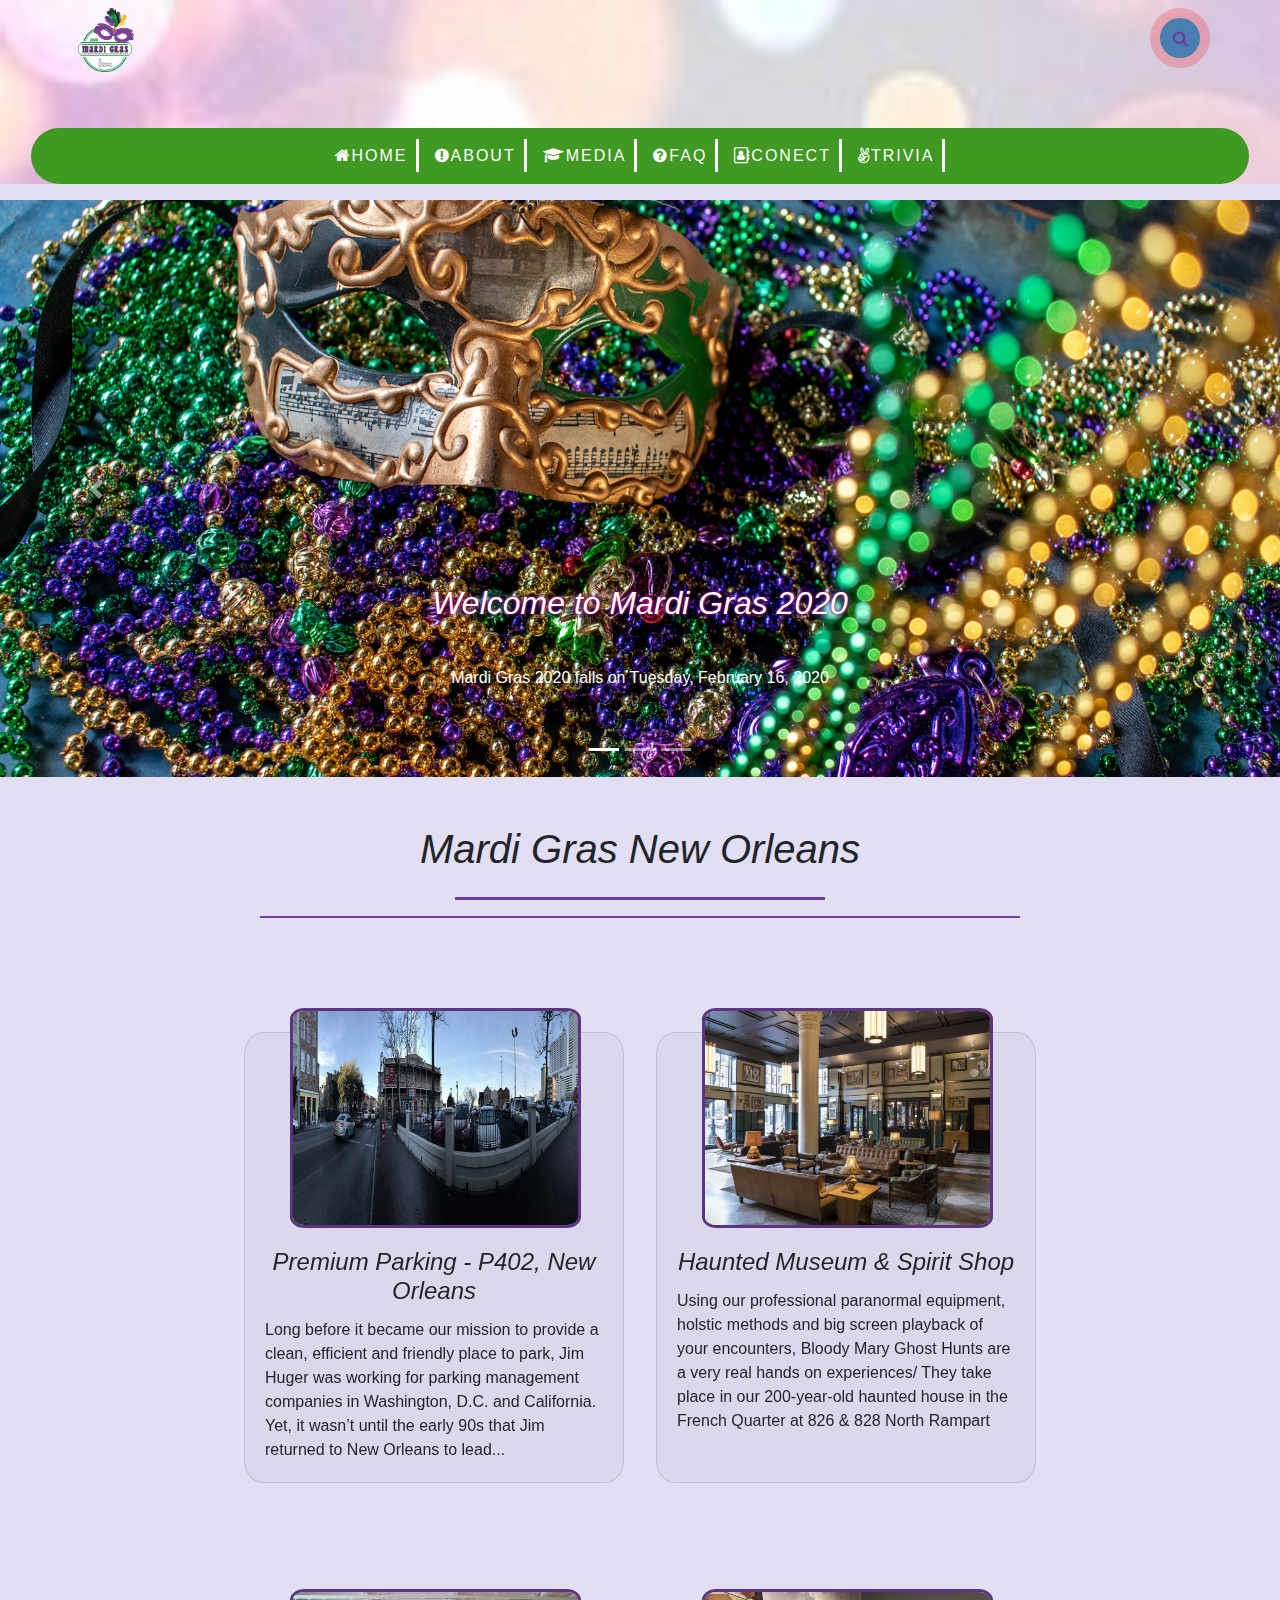
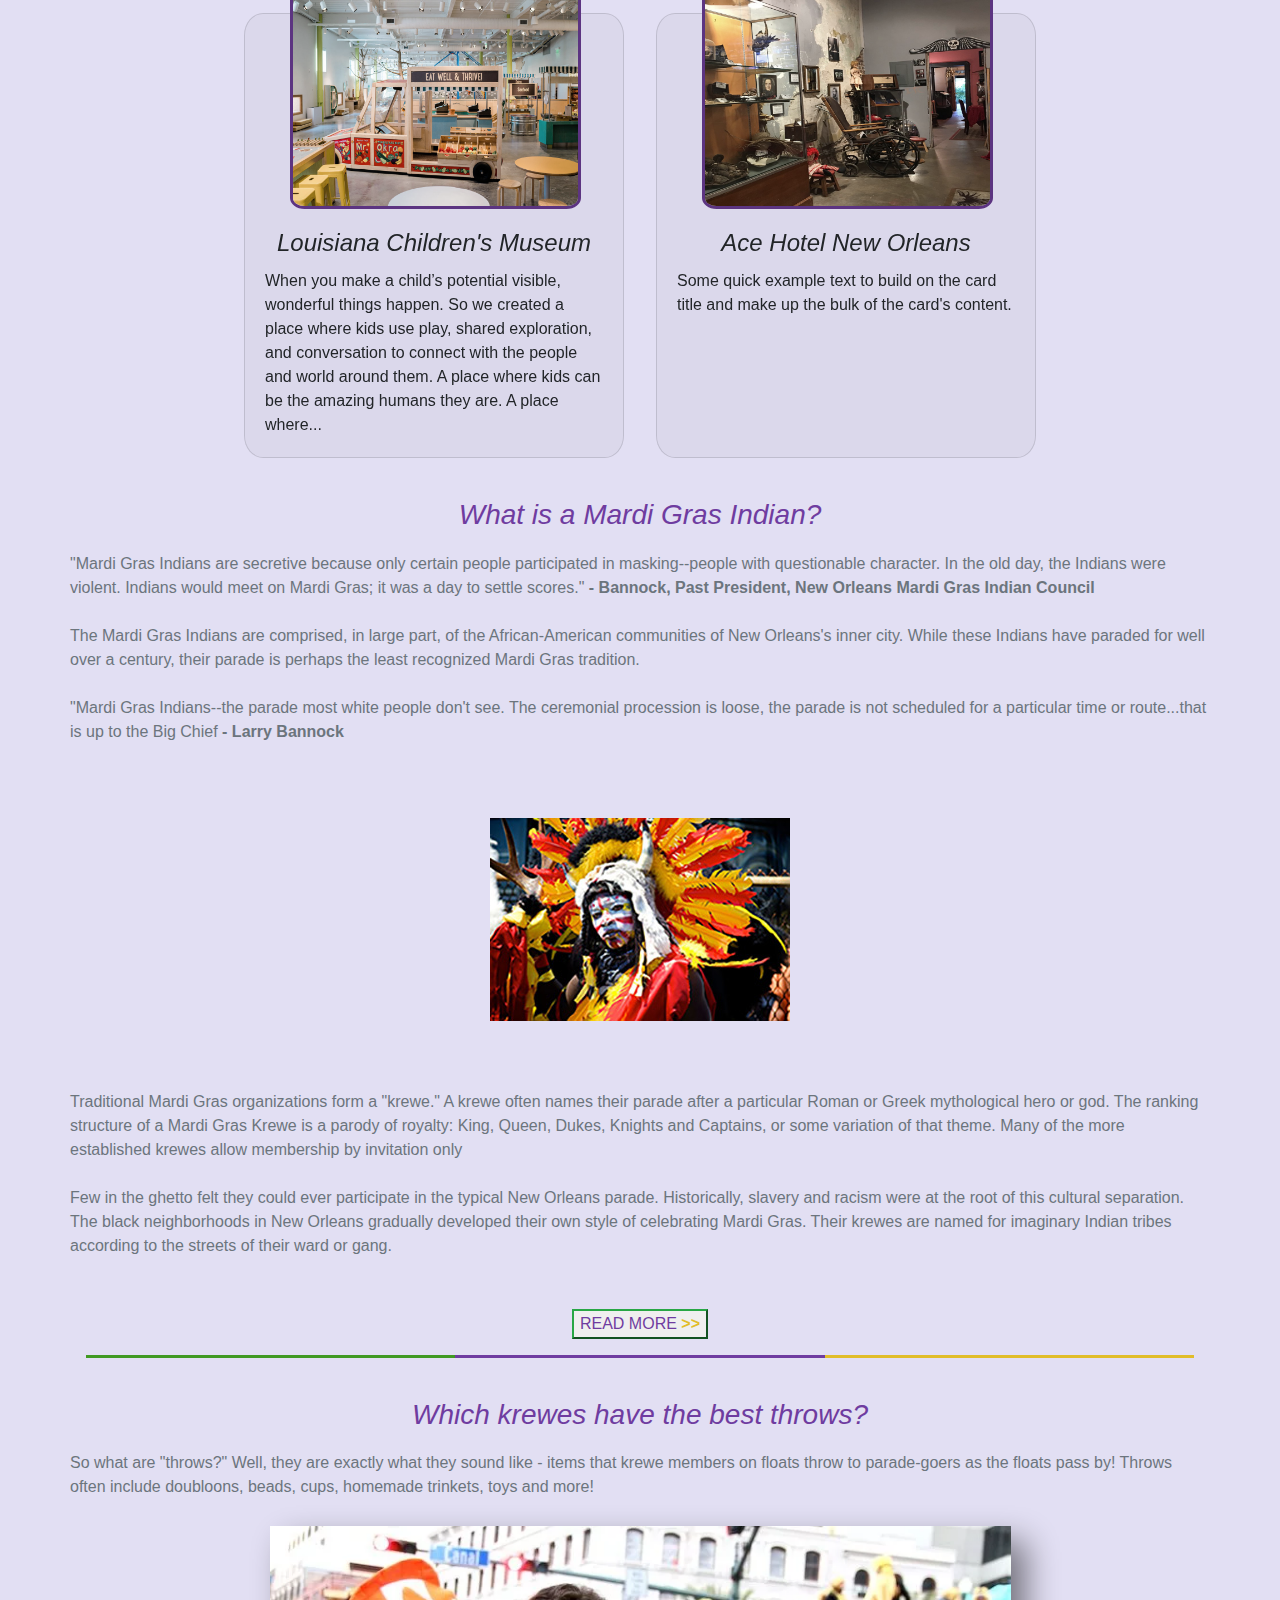
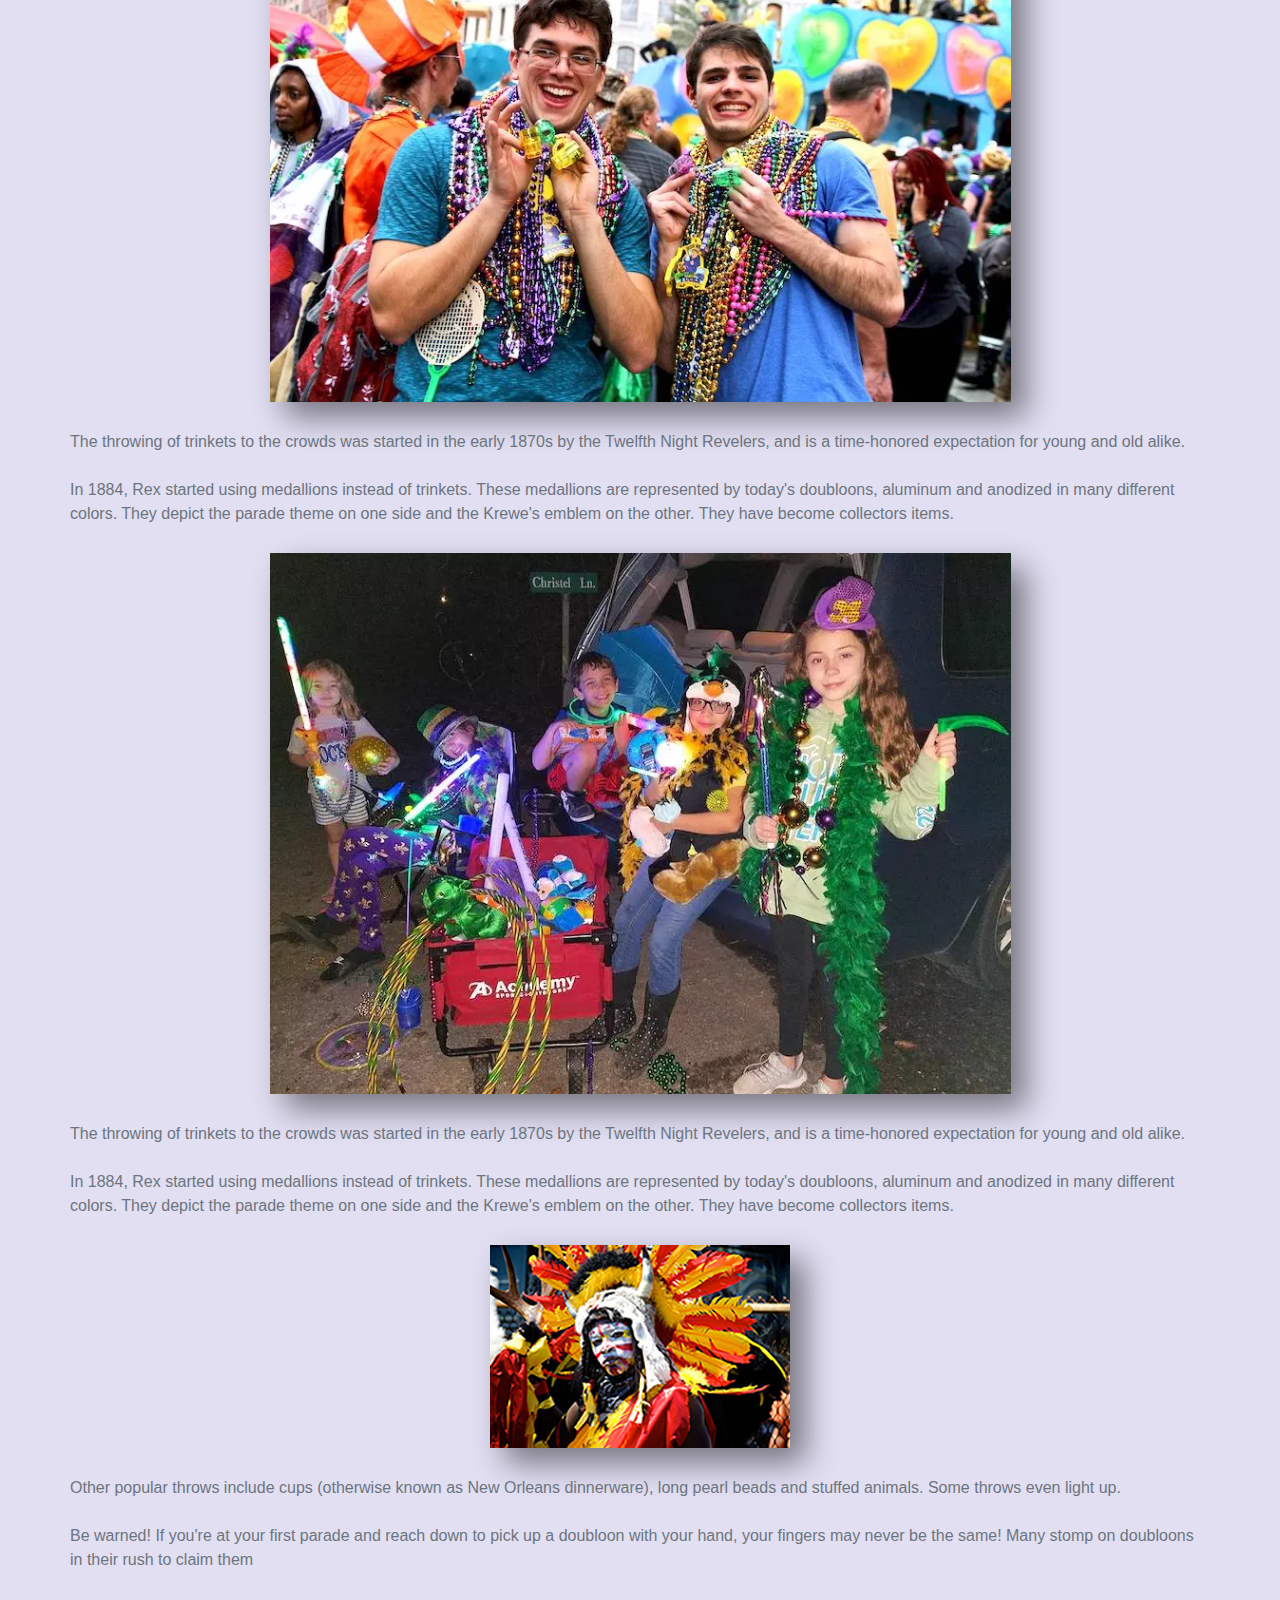
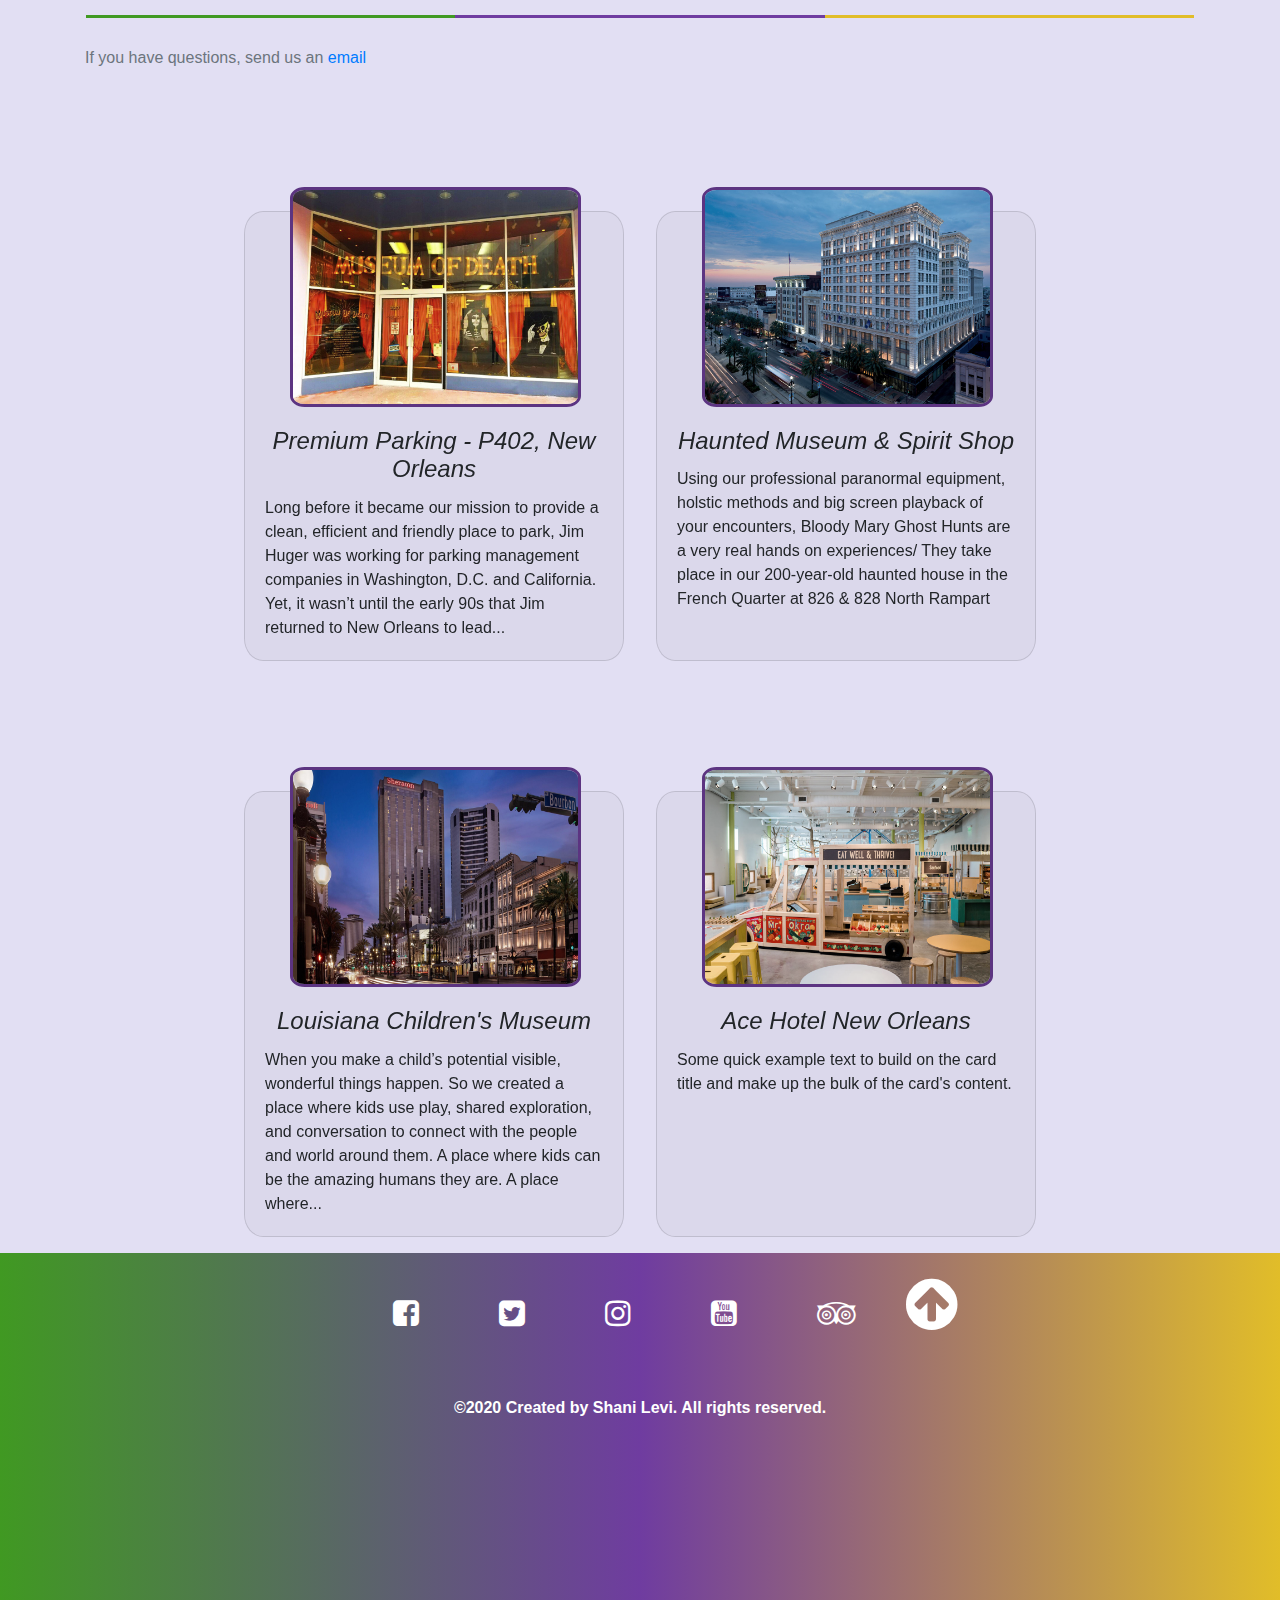
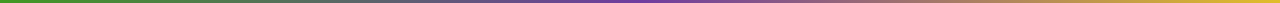
<file: index.html>
<!DOCTYPE html>
<html lang="en">

<head>
  <meta charset="UTF-8">
  <meta name="viewport" content="width=device-width, initial-scale=1.0">
  <link rel="stylesheet" href="https://stackpath.bootstrapcdn.com/bootstrap/4.5.2/css/bootstrap.min.css"
    integrity="sha384-JcKb8q3iqJ61gNV9KGb8thSsNjpSL0n8PARn9HuZOnIxN0hoP+VmmDGMN5t9UJ0Z" crossorigin="anonymous">
  <link rel="stylesheet" href="https://cdnjs.cloudflare.com/ajax/libs/font-awesome/4.7.0/css/font-awesome.min.css">
  <link href="https://unpkg.com/aos@2.3.1/dist/aos.css" rel="stylesheet">
  <link rel="stylesheet" href="style.css">
  <link rel="stylesheet" href="styleScss.css">
  <link rel="icon" href="favicon.ico" type="image/png" sizes="16x16">
  <title>Home</title>
  <script src="jquery-3.5.1.min.js"></script>
  <script type="module" src="js/main/app.js"></script>
</head>

<body>
  <header class="container-fluid">
    <div class="container">
      <div class="row justify-content-between mb-lg-5 mb-md-3">
        <a href="index.html"><img src="/images/logo.jpg" height="80" alt="logo" class="p-2"></a>
        <!-- serach -->
        <form class="search-box my-2">
          <input type="text" class="search-txt" placeholder="Search">
          <a class="search-btn">
            <i class="fa fa-search"></i>
          </a>
        </form>
        <!-- end serach -->

        <!-- mobile nav -->
        <div id="nav_btn" class="menu d-lg-none d-md-none d-sm-block">
          <span></span>
          <span></span>
          <span></span>
        </div>
      </div>
    </div>

    <!-- mobile nav -- -->
    <nav id="id_nav" class="mobile-nav">
      <ul id="id_ul" class="list-group row justify-content-center p-3">
        <li></li>
        <li style="padding: .75rem 1.25rem"><a href="index.html" class="p-2"> <span class="nav_spen_start"></span>
            home<span class="nav_spen_end"></span></a></li>
        <li style="padding: .75rem 1.25rem"><a href="about.html" class="p-2"><span class="nav_spen_start"></span>
            about
            <span class="nav_spen_end"></span></a></li>
        <li style="padding: .75rem 1.25rem"><a href="media.html" class="p-2"><span
              class="nav_spen_start"></span>media<span class="nav_spen_end"></span></a></li>
        <li style="padding: .75rem 1.25rem"><a href="fqa.html" class="p-2"><span class="nav_spen_start"></span>faq<span
              class="nav_spen_end"></span></a></li>
        <li style="padding: .75rem 1.25rem"><a href="contact.html" class="p-2"><span
              class="nav_spen_start"></span>conect<span class="nav_spen_end"></span></a></li>
        <li style="padding: .75rem 1.25rem"><a href="trivia.html" class="p-2"><span
              class="nav_spen_start"></span>trivia<span class="nav_spen_end"></span></a></li>
        <li></li>
        <section class="icon_nav row justify-content-center">
          <li><a href="#"><i class="fa fa-facebook-square" aria-hidden="true"></i></a></li>
          <li><a href="#"><i class="fa fa-twitter-square" aria-hidden="true"></i></a></li>
          <li><a href="#"><i class="fa fa-instagram" aria-hidden="true"></i></a></li>
          <li><a href="#"><i class="fa fa-youtube-square" aria-hidden="true"></i></a></li>
          <li><a href="#"><i class="fa fa-tripadvisor" aria-hidden="true"></i></a></li>
        </section>
      </ul>
    </nav>


    <!-- nav -->
    <nav class="full_nav">
      <ul class="list-inline row justify-content-center p-3 mt-3 mx-3">
        <li></li>
        <li class="list-inline-item"><a href="index.html" class="p-2"><i class="fa fa-home"
              aria-hidden="true"></i>home</a></li>
        <li class="list-inline-item"><a href="about.html" class="p-2"><i class="fa fa-exclamation-circle"
              aria-hidden="true"></i>about</a></li>
        <li class="list-inline-item"><a href="media.html" class="p-2"><i class="fa fa-graduation-cap"
              aria-hidden="true"></i>media</a></li>
        <li class="list-inline-item"><a href="fqa.html" class="p-2"><i class="fa fa-question-circle"
              aria-hidden="true"></i>faq</a></li>
        <li class="list-inline-item"><a href="contact.html" class="p-2"><i class="fa fa-address-book-o"
              aria-hidden="true"></i>conect</a></li>
        <li class="list-inline-item"><a href="trivia.html" class="p-2"><i class=" fa fa-angellist"
              aria-hidden="true"></i>trivia</a></li>
        <li></li>
      </ul>
    </nav>
    <!--end  nav -->
  </header>

  <main>
    <!-- carousela -->
    <div id="carouselExampleCaptions" class="carousel slide" data-ride="carousel">
      <ol class="carousel-indicators">
        <li data-target="#carouselExampleCaptions" data-slide-to="0" class="active"></li>
        <li data-target="#carouselExampleCaptions" data-slide-to="1"></li>
        <li data-target="#carouselExampleCaptions" data-slide-to="2"></li>
      </ol>
      <div class="carousel-inner" id="id_car"></div>
      <!-- "carousel-inner" form js -->
      <a class="carousel-control-prev" href="#carouselExampleCaptions" role="button" data-slide="prev">
        <span class="carousel-control-prev-icon" aria-hidden="true"></span>
        <span class="sr-only">Previous</span>
      </a>
      <a class="carousel-control-next" href="#carouselExampleCaptions" role="button" data-slide="next">
        <span class="carousel-control-next-icon" aria-hidden="true"></span>
        <span class="sr-only">Next</span>
      </a>
    </div>
    <!--end carousela -->

    <div class="container-fluid">
      <div class="container">
        <!-- main title -->
        <h1 class="row justify-content-center pt-5 text-center">Mardi Gras New Orleans</h1>
        <div class="row p-3 justify-content-center">
          <div class="col-4" style="background-color: #6F3CA0; height: 3px;"> </div>
        </div>
        <div class="row justify-content-center">
          <div class="col-8" style="background-color: #6F3CA0; height: 2px;"> </div>
        </div>
        <!--end main title -->


        <!--first info section-->
        <div class="row justify-content-center">
          <div class="card col-md-4 p-0 col-8 mainCard">
            <a href="https://www.premiumparking.com/P402" target="_blank"><img class="card-img-top"
                src="images/card1.jpg" alt="Card image cap"></a>
            <div class="card-body">
              <h4 class="text-center">Premium Parking - P402, New Orleans</h4>
              <p class="card-text">
                Long before it became our mission to provide a clean,
                efficient and friendly place to park, Jim Huger was working for parking management
                companies in Washington, D.C. and California. Yet, it wasn’t until the early 90s that Jim
                returned to New Orleans to lead...
              </p>
            </div>
          </div>

          <div class="card col-md-4 p-0 col-8 mainCard">
            <a href="https://www.bloodymarystours.com/" target="_blank"><img class="card-img-top" src="images/card2.jpg"
                alt="Card image cap"></a>
            <div class="card-body">
              <h4 class="text-center">Haunted Museum & Spirit Shop</h4>
              <p class="card-text">
                Using our professional paranormal equipment, holstic
                methods and big screen playback of your encounters, Bloody Mary Ghost Hunts are a very real
                hands on experiences/ They take place in our 200-year-old haunted house in the French
                Quarter at 826 & 828 North Rampart
              </p>
            </div>
          </div>
          <div class="card col-md-4 p-0 col-8 mainCard">
            <a href="https://www.bloodymarystours.com/" target="_blank"><img class="card-img-top" src="images/card3.jpg"
                alt="Card image cap"></a>
            <div class="card-body">
              <h4 class="text-center">Louisiana Children's Museum</h4>
              <p class="card-text">
                When you make a child’s potential visible, wonderful
                things happen. So we created a place where kids use play, shared exploration, and
                conversation to connect with the people and world around them. A place where kids can be the
                amazing humans they are. A place where...
              </p>
            </div>
          </div>
          <div class="card col-md-4 p-0 col-8 mainCard">
            <a href="http://www.museumofdeath.net/" target="_blank"><img class="card-img-top" src="images/card4.jpg"
                alt="Card image cap"></a>
            <div class="card-body">
              <h4 class="text-center">Ace Hotel New Orleans</h4>
              <p class="card-text">Some quick example text to build on the card title and make up the bulk of the
                card's content.</p>
            </div>
          </div>
        </div>
        <!--end first info section-->

        <!--second info section-->
        <div class="row justify-content-center">
          <h3 class="pt-4 text-center">What is a Mardi Gras Indian?</h3>
          <p class="text-muted">
            "Mardi Gras Indians are secretive because only certain people participated in masking--people with
            questionable character. In the old day, the Indians were violent. Indians would meet on Mardi Gras; it was a
            day to settle scores."<strong> - Bannock, Past President, New Orleans Mardi Gras Indian Council</strong>
            <br><br>
            The Mardi Gras Indians are comprised, in large part, of the African-American communities of New Orleans's
            inner city. While these Indians have paraded for well over a century, their parade is perhaps the least
            recognized Mardi Gras tradition.<br><br>
            "Mardi Gras Indians--the parade most white people don't see. The ceremonial procession is loose, the parade
            is not scheduled for a particular time or route...that is up to the Big Chief
            <strong>- Larry Bannock</strong><br><br>
          </p>
          <img src="images/main2.jpg" style="max-width: 50%; height: auto; padding: 2%; padding-bottom: 5%;"
            alt="infoImage">
          <p class="text-muted">
            Traditional Mardi Gras organizations form a "krewe." A krewe often names their parade after a particular
            Roman or Greek mythological hero or god. The ranking structure of a Mardi Gras Krewe is a parody of royalty:
            King, Queen, Dukes, Knights and Captains, or some variation of that theme. Many of the more established
            krewes allow membership by invitation only <br><br>
            Few in the ghetto felt they could ever participate in the typical New Orleans parade. Historically, slavery
            and racism were at the root of this cultural separation. The black neighborhoods in New Orleans gradually
            developed their own style of celebrating Mardi Gras. Their krewes are named for imaginary Indian tribes
            according to the streets of their ward or gang.<br><br>
          </p>

          <div id="id_more" class="more_info">
            <p class="text-muted">
              "Mardi Gras Indians are secretive because only certain people participated in masking--people with
              questionable character. In the old day, the Indians were violent. Indians would meet on Mardi Gras; it was
              a day to settle scores."<strong> - Bannock, Past President, New Orleans Mardi Gras Indian Council</strong>
              <br><br>
            </p>
            <div class="text-center"><img src="images/main3.webp"
                style="max-width: 50%; height: auto; padding: 2%; padding-bottom: 5%;" alt="infoImage"></div>
            <p class="text-muted">
              The Mardi Gras Indians are comprised, in large part, of the African-American communities of New Orleans's
              inner city. While these Indians have paraded for well over a century, their parade is perhaps the least
              recognized Mardi Gras tradition.<br><br>
              "Mardi Gras Indians--the parade most white people don't see. The ceremonial procession is loose, the
              parade is not scheduled for a particular time or route...that is up to the Big Chief
              <strong>- Larry Bannock</strong><br><br>
            </p>
          </div>

          <button id="but_more" type="button" class="but btn-outline-success">
            <spen style="color:#6F3CA0;">READ MORE</spen>
            <span style="color: #e1bd29;"><strong> >> </strong></span>
          </button>
        </div>
        <div class="row p-3">
          <div class="col" style="background-color: #409922; height: 3px;"></div>
          <div class="col" style="background-color: #6F3CA0"> </div>
          <div class="col" style="background-color: #e1bd29;"> </div>
        </div>
        <!--end second info section-->

        <!--Therd info section-->
        <div class="row justify-content-center">
          <h3 class="pt-4 text-center">Which krewes have the best throws?</h3>
          <p class="text-muted">
            So what are "throws?" Well, they are exactly what they sound like - items that krewe members on floats throw
            to parade-goers as the floats pass by! Throws often include doubloons, beads, cups, homemade trinkets, toys
            and more!<br>
          </p>
          <img src="images/main3.webp"
            style="max-width: 65%; height: auto; box-shadow: 15px 15px 30px 0px rgba(0, 0, 0, .48);" alt="infoImage">
          <p class="text-muted pt-3">
            The throwing of trinkets to the crowds was started in the early 1870s by the Twelfth Night Revelers, and is
            a time-honored expectation for young and old alike.<br><br>
            In 1884, Rex started using medallions instead of trinkets. These medallions are represented by today's
            doubloons, aluminum and anodized in many different colors. They depict the parade theme on one side and the
            Krewe's emblem on the other. They have become collectors items.<br>
          </p>
          <img src="images/main4.webp"
            style="max-width: 65%; height: auto;  box-shadow: 15px 15px 30px 0px rgba(0, 0, 0, .48);" alt="infoImage">
          <p class="text-muted pt-3">
            The throwing of trinkets to the crowds was started in the early 1870s by the Twelfth Night Revelers, and is
            a time-honored expectation for young and old alike.<br><br>
            In 1884, Rex started using medallions instead of trinkets. These medallions are represented by today's
            doubloons, aluminum and anodized in many different colors. They depict the parade theme on one side and the
            Krewe's emblem on the other. They have become collectors items.<br>
          </p>
          <img src="images/main2.jpg"
            style="max-width: 65%; height: auto;box-shadow: 15px 15px 30px 0px rgba(0, 0, 0, .48);" alt="infoImage">
          <p class="text-muted pt-3">
            Other popular throws include cups (otherwise known as New Orleans dinnerware), long pearl beads and stuffed
            animals. Some throws even light up.<br><br>
            Be warned! If you're at your first parade and reach down to pick up a doubloon with your hand, your fingers
            may never be the same! Many stomp on doubloons in their rush to claim them<br>
          </p>
        </div>
        <div class="row p-3 ">
          <div class="col" style="background-color: #409922; height: 3px;"></div>
          <div class="col" style="background-color: #6F3CA0"> </div>
          <div class="col" style="background-color: #e1bd29;"> </div>
        </div>
        <p class="text-muted"> If you have questions, send us an <a href="index.html">email</a> </p>
        <!--end Therd info section-->

        <!--last info section-->
        <div class="row justify-content-center">
          <div class="card col-md-4 p-0 col-8 mainCard">
            <a href="https://www.premiumparking.com/P402" target="_blank"><img class="card-img-top"
                src="images/card5.jpg" alt="Card image cap"></a>
            <div class="card-body">
              <h4 class="text-center">Premium Parking - P402, New Orleans</h4>
              <p class="card-text">
                Long before it became our mission to provide a clean,
                efficient and friendly place to park, Jim Huger was working for parking management
                companies in Washington, D.C. and California. Yet, it wasn’t until the early 90s that Jim
                returned to New Orleans to lead...
              </p>
            </div>
          </div>

          <div class="card col-md-4 p-0 col-8 mainCard">
            <a href="https://www.bloodymarystours.com/" target="_blank"><img class="card-img-top" src="images/card6.jpg"
                alt="Card image cap"></a>
            <div class="card-body">
              <h4 class="text-center">Haunted Museum & Spirit Shop</h4>
              <p class="card-text">
                Using our professional paranormal equipment, holstic
                methods and big screen playback of your encounters, Bloody Mary Ghost Hunts are a very real
                hands on experiences/ They take place in our 200-year-old haunted house in the French
                Quarter at 826 & 828 North Rampart
              </p>
            </div>
          </div>
          <div class="card col-md-4 p-0 col-8 mainCard">
            <a href="https://www.bloodymarystours.com/" target="_blank"><img class="card-img-top" src="images/card7.jpg"
                alt="Card image cap"></a>
            <div class="card-body">
              <h4 class="text-center">Louisiana Children's Museum</h4>
              <p class="card-text">
                When you make a child’s potential visible, wonderful
                things happen. So we created a place where kids use play, shared exploration, and
                conversation to connect with the people and world around them. A place where kids can be the
                amazing humans they are. A place where...
              </p>
            </div>
          </div>
          <div class="card col-md-4 p-0 col-8 mainCard">
            <a href="http://www.museumofdeath.net/" target="_blank"><img class="card-img-top" src="images/card8.jpg"
                alt="Card image cap"></a>
            <div class="card-body">
              <h4 class="text-center">Ace Hotel New Orleans</h4>
              <p class="card-text">Some quick example text to build on the card title and make up the bulk of the
                card's content.</p>
            </div>
          </div>
        </div>

        <!--end of main continer-->
  </main>

  <footer class="container-fluid">
    <div class="container">
      <div class="row p-2">
        <ul>
          <li><a href="#"><i class="fa fa-facebook-square" aria-hidden="true"></i></a></li>
          <li><a href="#"><i class="fa fa-twitter-square" aria-hidden="true"></i></a></li>
          <li><a href="#"><i class="fa fa-instagram" aria-hidden="true"></i></a></li>
          <li><a href="#"><i class="fa fa-youtube-square" aria-hidden="true"></i></a></li>
          <li><a href="#"><i class="fa fa-tripadvisor" aria-hidden="true"></i></a></li>
        </ul>
        <li class="up"><a href="index.html"><i class="fa fa-arrow-circle-up" aria-hidden="true"></i></a></li>
      </div>
      <p class="row justify-content-center p-4 text-center" style="color: #fff;">
        <strong>©2020 Created by Shani Levi. All rights reserved. </strong>
      </p>

      <div data-aos="zoom-in-down" data-aos-easing="ease-out-cubic" class=" row justify-content-center p-2">
        <a href="#"><img src="/images/footerImg1.webp" class="m-2" height="100"></a>
        <a href="#"><img src="/images/footerImg2.webp" class="m-2" height="100"></a>
        <a href="#"><img src="/images/footerImg3.webp" class="m-2" height="100"></a>
        <a href="#"><img src="/images/footerImg4.webp" class="m-2" height="100"></a>
      </div>
    </div>
  </footer>


  <!-- JS, Popper.js, and jQuery -->
  <script src="https://code.jquery.com/jquery-3.5.1.slim.min.js"
    integrity="sha384-DfXdz2htPH0lsSSs5nCTpuj/zy4C+OGpamoFVy38MVBnE+IbbVYUew+OrCXaRkfj"
    crossorigin="anonymous"></script>
  <script src="https://cdn.jsdelivr.net/npm/popper.js@1.16.1/dist/umd/popper.min.js"
    integrity="sha384-9/reFTGAW83EW2RDu2S0VKaIzap3H66lZH81PoYlFhbGU+6BZp6G7niu735Sk7lN"
    crossorigin="anonymous"></script>
  <script src="https://stackpath.bootstrapcdn.com/bootstrap/4.5.2/js/bootstrap.min.js"
    integrity="sha384-B4gt1jrGC7Jh4AgTPSdUtOBvfO8shuf57BaghqFfPlYxofvL8/KUEfYiJOMMV+rV"
    crossorigin="anonymous"></script>
</body>

<!-- aos-->
<script src="https://unpkg.com/aos@2.3.1/dist/aos.js"></script>
<script>
  AOS.init();
</script>

</html>
</file>
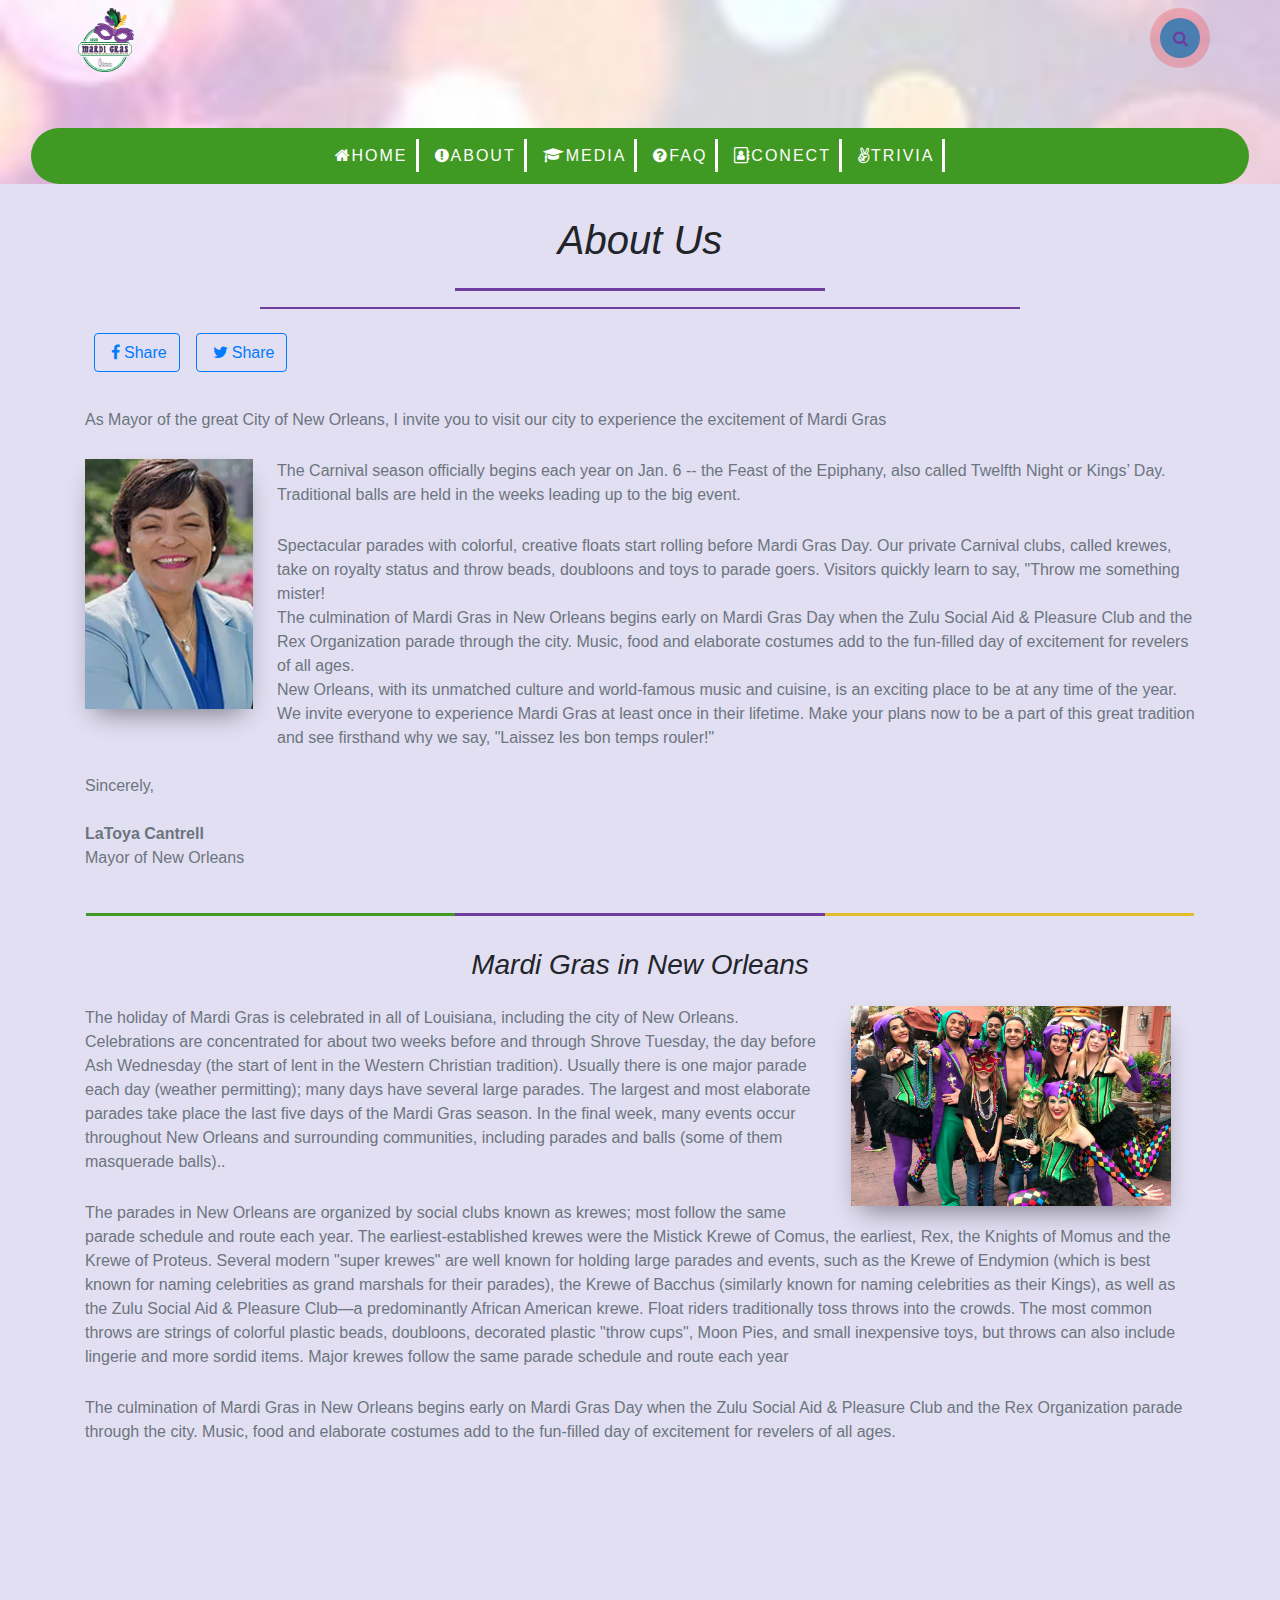
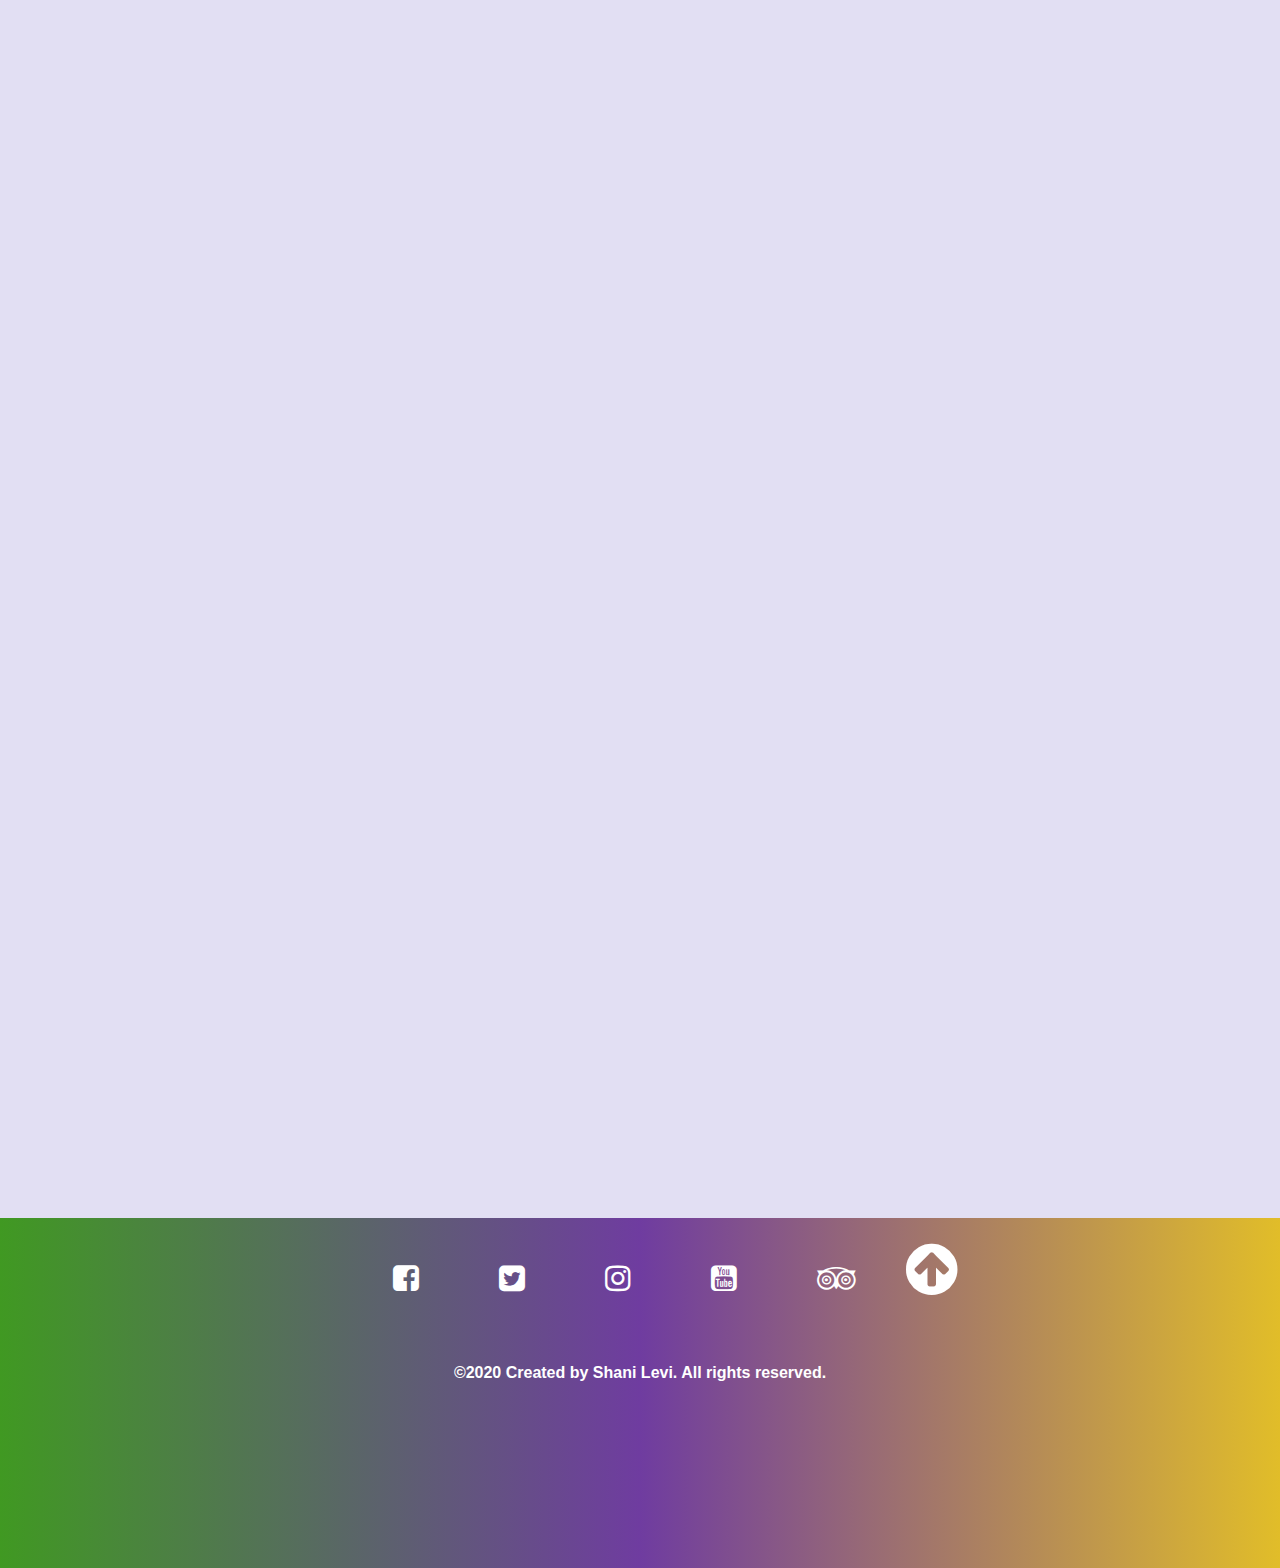
<file: about.html>
<!DOCTYPE html>
<html lang="en">

<head>
    <meta charset="UTF-8">
    <meta name="viewport" content="width=device-width, initial-scale=1.0">
    <link rel="stylesheet" href="https://stackpath.bootstrapcdn.com/bootstrap/4.5.2/css/bootstrap.min.css"
        integrity="sha384-JcKb8q3iqJ61gNV9KGb8thSsNjpSL0n8PARn9HuZOnIxN0hoP+VmmDGMN5t9UJ0Z" crossorigin="anonymous">
    <link rel="stylesheet" href="https://cdnjs.cloudflare.com/ajax/libs/font-awesome/4.7.0/css/font-awesome.min.css">
    <link href="https://unpkg.com/aos@2.3.1/dist/aos.css" rel="stylesheet">
    <link rel="stylesheet" href="style.css">
    <title>About Us</title>
    <script src="jquery-3.5.1.min.js"></script>
    <script type="module" src="js/about/app.js"></script>
</head>

<body>
    <header class="container-fluid">
        <div class="container">
            <div class="row justify-content-between mb-lg-5 mb-md-3">
                <a href="index.html"><img src="/images/logo.jpg" height="80" alt="logo" class="p-2"></a>
                <!-- serach -->
                <form class="search-box my-2">
                    <input type="text" class="search-txt" placeholder="Search">
                    <a class="search-btn">
                        <i class="fa fa-search"></i>
                    </a>
                </form>
                <!-- end serach -->

                <!-- mobile nav -->
                <div id="nav_btn" class="menu d-lg-none d-md-none d-sm-block">
                    <span></span>
                    <span></span>
                    <span></span>
                </div>
            </div>
        </div>

        <!-- mobile nav -->
        <nav id="id_nav" class="mobile-nav">
            <ul id="id_ul" class="list-group row justify-content-center p-3">
                <li></li>
                <li style="padding: .75rem 1.25rem"><a href="index.html" class="p-2"> <span
                            class="nav_spen_start"></span>
                        home<span class="nav_spen_end"></span></a></li>
                <li style="padding: .75rem 1.25rem"><a href="about.html" class="p-2"><span
                            class="nav_spen_start"></span> about
                        <span class="nav_spen_end"></span></a></li>
                <li style="padding: .75rem 1.25rem"><a href="media.html" class="p-2"><span
                            class="nav_spen_start"></span>media<span class="nav_spen_end"></span></a></li>
                <li style="padding: .75rem 1.25rem"><a href="fqa.html" class="p-2"><span
                            class="nav_spen_start"></span>faq<span class="nav_spen_end"></span></a></li>
                <li style="padding: .75rem 1.25rem"><a href="contact.html" class="p-2"><span
                            class="nav_spen_start"></span>conect<span class="nav_spen_end"></span></a></li>
                <li style="padding: .75rem 1.25rem"><a href="trivia.html" class="p-2"><span
                            class="nav_spen_start"></span>trivia<span class="nav_spen_end"></span></a></li>
                <li></li>
                <section class="icon_nav row justify-content-center">
                    <li><a href="#"><i class="fa fa-facebook-square" aria-hidden="true"></i></a></li>
                    <li><a href="#"><i class="fa fa-twitter-square" aria-hidden="true"></i></a></li>
                    <li><a href="#"><i class="fa fa-instagram" aria-hidden="true"></i></a></li>
                    <li><a href="#"><i class="fa fa-youtube-square" aria-hidden="true"></i></a></li>
                    <li><a href="#"><i class="fa fa-tripadvisor" aria-hidden="true"></i></a></li>
                </section>
            </ul>
        </nav>

        <!-- nav -->
        <nav class="full_nav">
            <ul class="list-inline row justify-content-center p-3 mt-3 mx-3">
                <li></li>
                <li class="list-inline-item"><a href="index.html" class="p-2"><i class="fa fa-home"
                            aria-hidden="true"></i>home</a></li>
                <li class="list-inline-item"><a href="about.html" class="p-2"><i class="fa fa-exclamation-circle"
                            aria-hidden="true"></i>about</a></li>
                <li class="list-inline-item"><a href="media.html" class="p-2"><i class="fa fa-graduation-cap"
                            aria-hidden="true"></i>media</a></li>
                <li class="list-inline-item"><a href="fqa.html" class="p-2"><i class="fa fa-question-circle"
                            aria-hidden="true"></i>faq</a></li>
                <li class="list-inline-item"><a href="contact.html" class="p-2"><i class="fa fa-address-book-o"
                            aria-hidden="true"></i>conect</a></li>
                <li class="list-inline-item"><a href="trivia.html" class="p-2"><i class=" fa fa-angellist"
                            aria-hidden="true"></i>trivia</a></li>
                <li></li>
            </ul>
        </nav>
        <!--end  nav -->
    </header>

    <main class="container-fluid">
        <div class="container">
            <!-- main title -->
            <h1 class="row justify-content-center pt-3 text-center">About Us</h1>
            <div class="row p-3 justify-content-center">
                <div class="col-4" style="background-color: #6F3CA0; height: 3px;"> </div>
            </div>
            <div class="row justify-content-center">
                <div class="col-8" style="background-color: #6F3CA0; height: 2px;"> </div>
            </div>
            <!--end main title -->

            <!--shear butons-->
            <div class="row justify-content-sm-start justify-content-center p-3">
                <button type="button" class="btn btn-outline-primary m-2" data-share="facebook"> <i
                        class="fa fa-facebook p-1" aria-hidden="true"></i>Share</button>
                <button type="button" class="btn btn-outline-primary m-2" data-share="twitter"><i
                        class="fa fa-twitter p-1" aria-hidden="true"></i>Share</button>
            </div>
            <!--end shear butons-->

            <!--first info section-->
            <div class="about_info">
                <p class="text-muted">As Mayor of the great City of New Orleans, I invite you to visit our city to
                    experience the excitement of Mardi Gras</p>
                <section class="img_about"><img src="images/about1.webp" height="250"></section>
                <p class="text-muted">
                    The Carnival season officially begins each year on Jan. 6 -- the Feast of the Epiphany, also
                    called Twelfth Night or Kings’ Day. Traditional balls are held in the weeks leading up to the
                    big event.<br>
                </p>
                <p class="text-muted ">
                    Spectacular parades with colorful, creative floats start rolling before Mardi Gras Day. Our
                    private Carnival clubs, called krewes, take on royalty status and throw beads, doubloons and
                    toys to parade goers. Visitors quickly learn to say, "Throw me something mister!<br>
                    The culmination of Mardi Gras in New Orleans begins early on Mardi Gras Day when the Zulu Social
                    Aid & Pleasure Club and the Rex Organization parade through the city. Music, food and elaborate
                    costumes add to the fun-filled day of excitement for revelers of all ages.<br>
                    New Orleans, with its unmatched culture and world-famous music and cuisine, is an exciting place
                    to be at any time of the year. We invite everyone to experience Mardi Gras at least once in
                    their lifetime. Make your plans now to be a part of this great tradition and see firsthand why
                    we say, "Laissez les bon temps rouler!"<br>
                    <br> Sincerely, <br><br>
                    <strong>LaToya Cantrell</strong><br>
                    Mayor of New Orleans
                </p>
            </div>

            <div class="row p-3">
                <div class="col" style="background-color: #409922; height: 3px;"></div>
                <div class="col" style="background-color: #6F3CA0"> </div>
                <div class="col" style="background-color: #e1bd29;"> </div>
            </div>
            <!--end first info section-->

            <!--second info section-->
            <div class="about_info">
                <h3 class="row justify-content-center pt-3 text-center">Mardi Gras in New Orleans</h3>
                <section class="img_about my-4"><img src="images/about2.jpg" style="float:right; margin: 0 1.5em 0 2em;"
                        height="200"></section>
                <p class="text-muted ">
                    The holiday of Mardi Gras is celebrated in all of Louisiana, including the city of New
                    Orleans.
                    Celebrations are concentrated for about two weeks before and through Shrove Tuesday, the day
                    before Ash Wednesday (the start of lent in the Western Christian tradition). Usually there
                    is
                    one major parade each day (weather permitting); many days have several large parades. The
                    largest and most elaborate parades take place the last five days of the Mardi Gras season.
                    In
                    the final week, many events occur throughout New Orleans and surrounding communities,
                    including
                    parades and balls (some of them masquerade balls)..<br>
                </p>
                <p class="text-muted">
                    The parades in New Orleans are organized by social clubs known as krewes; most follow the same
                    parade schedule and route each year. The earliest-established krewes were the Mistick Krewe of
                    Comus, the earliest, Rex, the Knights of Momus and the Krewe of Proteus. Several modern "super
                    krewes" are well known for holding large parades and events, such as the Krewe of Endymion
                    (which is best known for naming celebrities as grand marshals for their parades), the Krewe of
                    Bacchus (similarly known for naming celebrities as their Kings), as well as the Zulu Social Aid
                    & Pleasure Club—a predominantly African American krewe. Float riders traditionally toss throws
                    into the crowds. The most common throws are strings of colorful plastic beads, doubloons,
                    decorated plastic "throw cups", Moon Pies, and small inexpensive toys, but throws can also
                    include lingerie and more sordid items. Major krewes follow the same parade schedule and route
                    each year<br>
                </p>
                <p class="text-muted">
                    The culmination of Mardi Gras in New Orleans begins early on Mardi Gras Day when the Zulu Social
                    Aid & Pleasure Club and the Rex Organization parade through the city. Music, food and elaborate
                    costumes add to the fun-filled day of excitement for revelers of all ages.
                </p>
            </div>
            <!--end second info section-->

            <!--box section-->
            <div data-aos="fade-right" class="row justify-content-center my-4">
                <div class="col-8 p-3 about_down text-center">
                    <button type="button" class="btn btn-danger btn-lg btn-block my-3">JOIN OUR NEWSLETTER</button>
                    <h3>Weather New Orleans</h3>
                    <div class="container-fraim">
                        <iframe class="responsive-iframe"
                            src="https://www.meteoblue.com/en/weather/widget/daily/new-orleans_united-states-of-america_4335045?geoloc=fixed&days=4&tempunit=FAHRENHEIT&windunit=KILOMETER_PER_HOUR&precipunit=INCH&coloured=monochrome&pictoicon=0&pictoicon=1&maxtemperature=0&maxtemperature=1&mintemperature=0&mintemperature=1&windspeed=0&windspeed=1&windgust=0&winddirection=0&winddirection=1&uv=0&humidity=0&precipitation=0&precipitation=1&precipitationprobability=0&precipitationprobability=1&spot=0&pressure=0&layout=light"></iframe>
                    </div>
                </div>
            </div>

            <div data-aos="fade-up-right" class="row justify-content-center my-4">
                <div class="col-8  p-3 about_down text-center">
                    <h3 lass="pt-4 text-center">News letter</h3>
                    <img src="images/w.png" style="max-height: 150px; max-width: 150px;">
                    <button type="button" class="btn btn-lg btn-block my-3"
                        style="background-color: #6F3CA0; color: #fff;"><strong>Click it</strong></button>
                </div>
            </div>

            <div data-aos="fade-up-right" class="row justify-content-center my-4">
                <div class="col-8 text-center p-3 about_down">
                    <h3 class="pt-2">News letter</h3>
                    <div class="row">
                        <div class="col" style="background-color: #409922; height: 3px;"></div>
                        <div class="col" style="background-color: #6F3CA0"> </div>
                        <div class="col" style="background-color: #e1bd29;"> </div>
                    </div>
                    <h3 class="pt-2">News letter</h3>
                    <p class="pt-2">Although many people around the world have heard of Mardi Gras, there are many
                        questions that surround the event ..</p>
                    <button type="button" class="btn btn-danger btn-lg btn-block my-3">Click it</button>
                </div>
            </div>
            <!--end box section-->
        </div>
    </main>

    <footer class="container-fluid">
        <div class="container">
            <div class="row justify-content-center p-2">
                <ul>
                    <li><a href="#"><i class="fa fa-facebook-square" aria-hidden="true"></i></a></li>
                    <li><a href="#"><i class="fa fa-twitter-square" aria-hidden="true"></i></a></li>
                    <li><a href="#"><i class="fa fa-instagram" aria-hidden="true"></i></a></li>
                    <li><a href="#"><i class="fa fa-youtube-square" aria-hidden="true"></i></a></li>
                    <li><a href="#"><i class="fa fa-tripadvisor" aria-hidden="true"></i></a></li>
                </ul>
                <li class="up"><a href="about.html"><i class="fa fa-arrow-circle-up" aria-hidden="true"></i></a></li>
            </div>
            <p class="row justify-content-center p-4 text-center" style="color: #fff;">
                <strong>©2020 Created by Shani Levi. All rights reserved. </strong>
            </p>

            <div data-aos="zoom-in-down" data-aos-easing="ease-out-cubic" class=" row justify-content-center p-2">
                <a href="#"><img src="/images/footerImg1.webp" class="m-2" height="100"></a>
                <a href="#"><img src="/images/footerImg2.webp" class="m-2" height="100"></a>
                <a href="#"><img src="/images/footerImg3.webp" class="m-2" height="100"></a>
                <a href="#"><img src="/images/footerImg4.webp" class="m-2" height="100"></a>
            </div>
        </div>
    </footer>


    <!-- JS, Popper.js, and jQuery -->
    <script src="https://code.jquery.com/jquery-3.5.1.slim.min.js"
        integrity="sha384-DfXdz2htPH0lsSSs5nCTpuj/zy4C+OGpamoFVy38MVBnE+IbbVYUew+OrCXaRkfj"
        crossorigin="anonymous"></script>
    <script src="https://cdn.jsdelivr.net/npm/popper.js@1.16.1/dist/umd/popper.min.js"
        integrity="sha384-9/reFTGAW83EW2RDu2S0VKaIzap3H66lZH81PoYlFhbGU+6BZp6G7niu735Sk7lN"
        crossorigin="anonymous"></script>
    <script src="https://stackpath.bootstrapcdn.com/bootstrap/4.5.2/js/bootstrap.min.js"
        integrity="sha384-B4gt1jrGC7Jh4AgTPSdUtOBvfO8shuf57BaghqFfPlYxofvL8/KUEfYiJOMMV+rV"
        crossorigin="anonymous"></script>

</body>

<script src="https://unpkg.com/aos@2.3.1/dist/aos.js"></script>
<script>
    AOS.init();
</script>

</html>
</file>
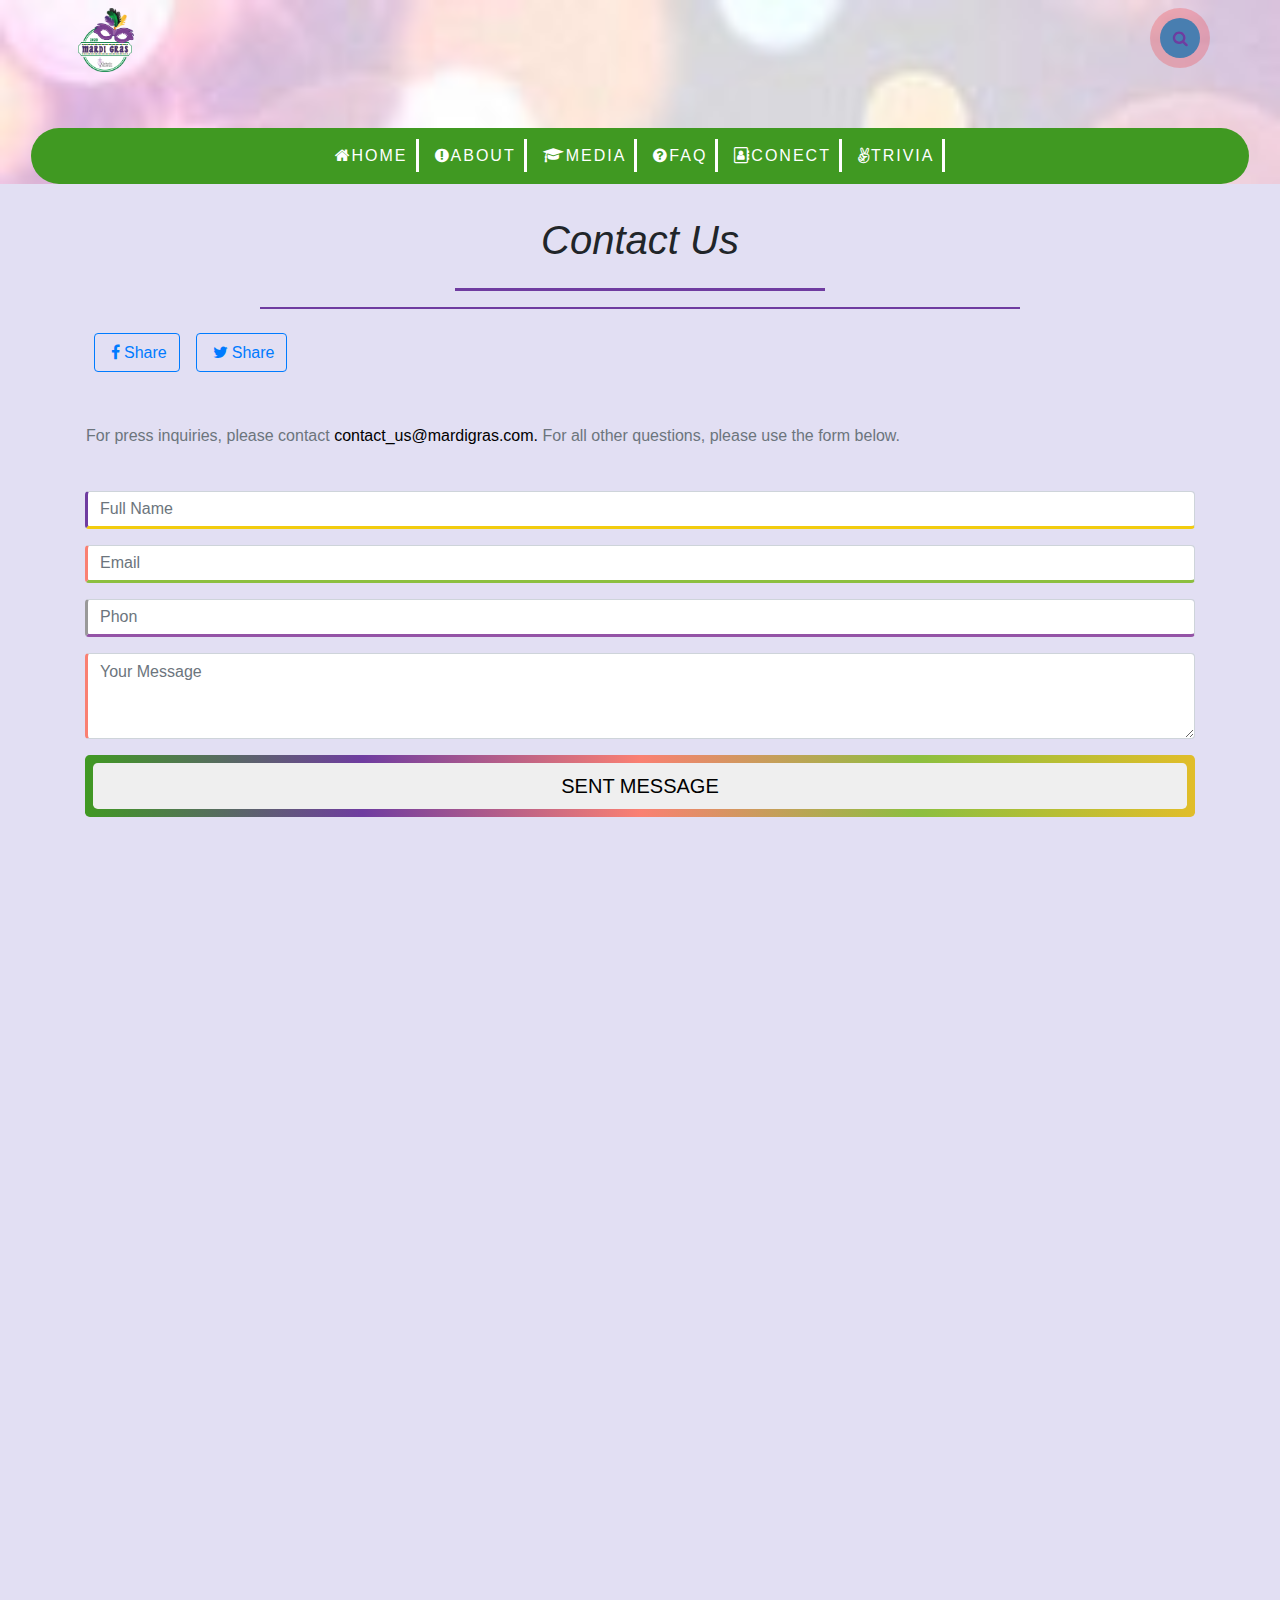
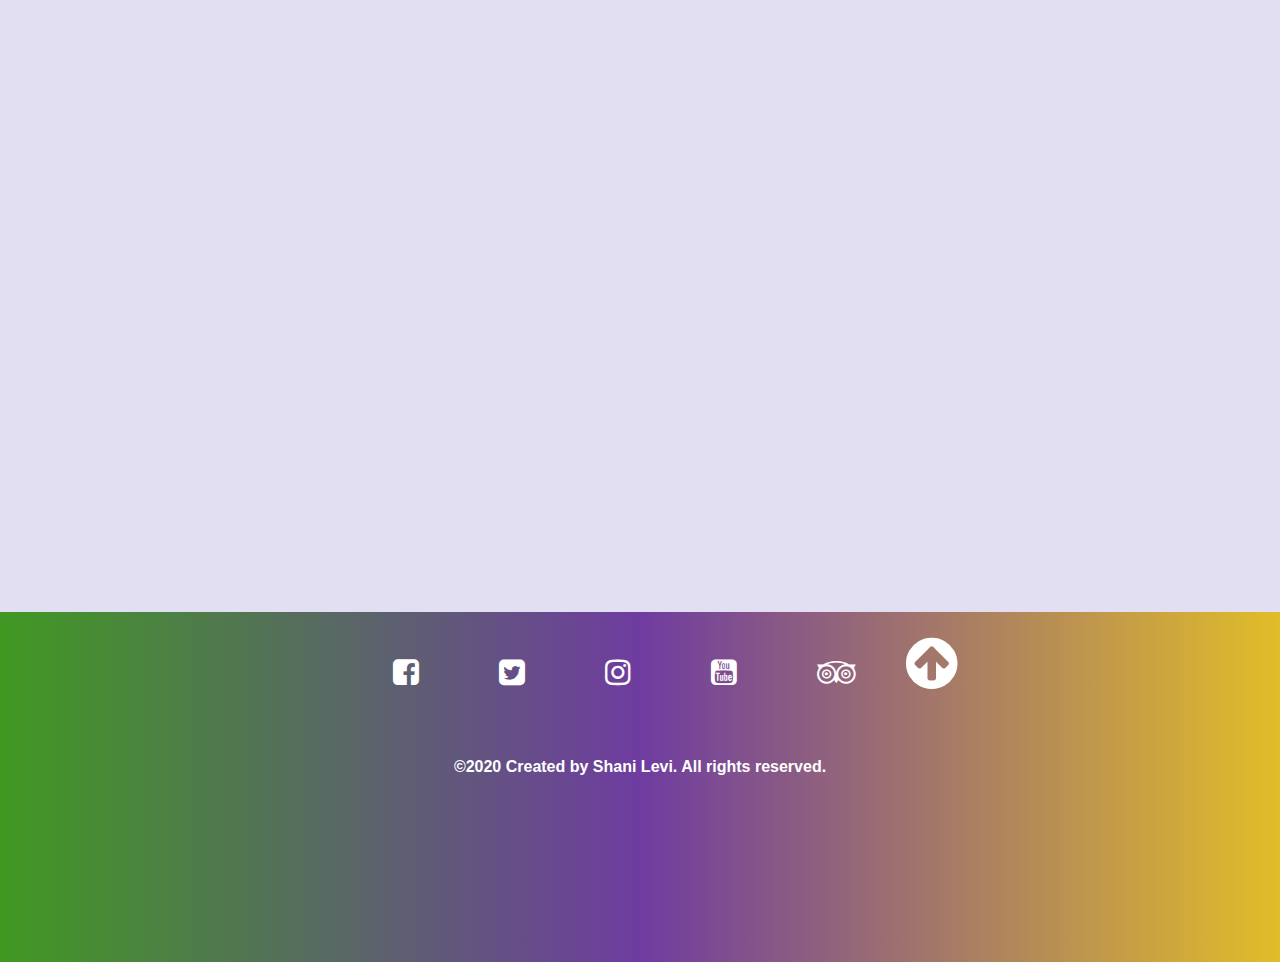
<file: contact.html>
<!DOCTYPE html>
<html lang="en">

<head>
    <meta charset="UTF-8">
    <meta name="viewport" content="width=device-width, initial-scale=1.0">
    <link rel="stylesheet" href="https://stackpath.bootstrapcdn.com/bootstrap/4.5.2/css/bootstrap.min.css"
        integrity="sha384-JcKb8q3iqJ61gNV9KGb8thSsNjpSL0n8PARn9HuZOnIxN0hoP+VmmDGMN5t9UJ0Z" crossorigin="anonymous">
    <link rel="stylesheet" href="https://cdnjs.cloudflare.com/ajax/libs/font-awesome/4.7.0/css/font-awesome.min.css">
    <link href="https://unpkg.com/aos@2.3.1/dist/aos.css" rel="stylesheet">
    <link rel="stylesheet" href="style.css">
    <title>Conect</title>
    <script src="jquery-3.5.1.min.js"></script>
    <script type="module" src="js/form/form.js"></script>
</head>

<body>
    <header class="container-fluid">
        <div class="container">
            <div class="row justify-content-between mb-lg-5 mb-md-3">
                <a href="index.html"><img src="/images/logo.jpg" height="80" alt="logo" class="p-2"></a>
                <!-- serach -->
                <form class="search-box my-2">
                    <input type="text" class="search-txt" placeholder="Search">
                    <a class="search-btn">
                        <i class="fa fa-search"></i>
                    </a>
                </form>
                <!-- end serach -->

                <!-- mobile nav -->
                <div id="nav_btn" class="menu d-lg-none d-md-none d-sm-block">
                    <span></span>
                    <span></span>
                    <span></span>
                </div>
            </div>
        </div>

        <!-- mobile nav -->
        <nav id="id_nav" class="mobile-nav">
            <ul id="id_ul" class="list-group row justify-content-center p-3">
                <li></li>
                <li style="padding: .75rem 1.25rem"><a href="index.html" class="p-2"> <span
                            class="nav_spen_start"></span>
                        home<span class="nav_spen_end"></span></a></li>
                <li style="padding: .75rem 1.25rem"><a href="about.html" class="p-2"><span
                            class="nav_spen_start"></span> about
                        <span class="nav_spen_end"></span></a></li>
                <li style="padding: .75rem 1.25rem"><a href="media.html" class="p-2"><span
                            class="nav_spen_start"></span>media<span class="nav_spen_end"></span></a></li>
                <li style="padding: .75rem 1.25rem"><a href="fqa.html" class="p-2"><span
                            class="nav_spen_start"></span>faq<span class="nav_spen_end"></span></a></li>
                <li style="padding: .75rem 1.25rem"><a href="contact.html" class="p-2"><span
                            class="nav_spen_start"></span>conect<span class="nav_spen_end"></span></a></li>
                <li style="padding: .75rem 1.25rem"><a href="trivia.html" class="p-2"><span
                            class="nav_spen_start"></span>trivia<span class="nav_spen_end"></span></a></li>
                <li></li>
                <section class="icon_nav row justify-content-center">
                    <li><a href="#"><i class="fa fa-facebook-square" aria-hidden="true"></i></a></li>
                    <li><a href="#"><i class="fa fa-twitter-square" aria-hidden="true"></i></a></li>
                    <li><a href="#"><i class="fa fa-instagram" aria-hidden="true"></i></a></li>
                    <li><a href="#"><i class="fa fa-youtube-square" aria-hidden="true"></i></a></li>
                    <li><a href="#"><i class="fa fa-tripadvisor" aria-hidden="true"></i></a></li>
                </section>
            </ul>
        </nav>

        <!-- nav -->
        <nav class="full_nav">
            <ul class="list-inline row justify-content-center p-3 mt-3 mx-3">
                <li></li>
                <li class="list-inline-item"><a href="index.html" class="p-2"><i class="fa fa-home"
                            aria-hidden="true"></i>home</a></li>
                <li class="list-inline-item"><a href="about.html" class="p-2"><i class="fa fa-exclamation-circle"
                            aria-hidden="true"></i>about</a></li>
                <li class="list-inline-item"><a href="media.html" class="p-2"><i class="fa fa-graduation-cap"
                            aria-hidden="true"></i>media</a></li>
                <li class="list-inline-item"><a href="fqa.html" class="p-2"><i class="fa fa-question-circle"
                            aria-hidden="true"></i>faq</a></li>
                <li class="list-inline-item"><a href="contact.html" class="p-2"><i class="fa fa-address-book-o"
                            aria-hidden="true"></i>conect</a></li>
                <li class="list-inline-item"><a href="trivia.html" class="p-2"><i class=" fa fa-angellist"
                            aria-hidden="true"></i>trivia</a></li>
                <li></li>
            </ul>
        </nav>
        <!--end  nav -->
    </header>


    <main class="container-fluid">
        <div class="container">
            <!-- main title -->
            <h1 class="row justify-content-center pt-3 text-center">Contact Us</h1>
            <div class="row p-3 justify-content-center">
                <div class="col-4" style="background-color: #6F3CA0; height: 3px;"> </div>
            </div>
            <div class="row justify-content-center">
                <div class="col-8" style="background-color: #6F3CA0; height: 2px;"> </div>
            </div>
            <!--end main title -->

            <!--shear butons-->
            <div class="row justify-content-sm-start justify-content-center p-3">
                <button type="button" class="btn btn-outline-primary m-2" data-share="facebook"> <i
                        class="fa fa-facebook p-1" aria-hidden="true"></i>Share</button>
                <button type="button" class="btn btn-outline-primary m-2" data-share="twitter"><i
                        class="fa fa-twitter p-1" aria-hidden="true"></i>Share</button>
            </div>
            <!--end shear butons-->

            <div class="row justify-content-sm-start justify-content-center p-3">
                <p class="text-muted">
                    For press inquiries, please contact
                    <a href="contact_us@mardigras.com" style="color: #000000;">contact_us@mardigras.com. </a>
                    For all other questions, please use the form below.
                </p>
            </div>

            <form id="id_form">
                <div class="form-group">
                    <input type="text" class="form-control" id="id_name" placeholder="Full Name">
                    <small id="name_small" class="text-danger d-none">* full name is too short</small>
                </div>
                <div class="form-group">
                    <input type="text" class="form-control" id="id_email" placeholder="Email">
                    <small class="text-danger d-none">* invalid email</small>
                </div>
                <div class="form-group">
                    <input type="text" class="form-control" id="id_phone" placeholder="Phon">
                    <small class="text-danger d-none">* Phone is too short</small>
                </div>
                <div class="form-group">
                    <textarea class="form-control" id="id_text_area" placeholder="Your Message" rows="3"></textarea>
                </div>
                <div class="sendBut p-2 mt-3 mb-5">
                    <button class="but btn-lg btn-block" style="border: inherit;">SENT MESSAGE</button>
                </div>
            </form>

            <!--box section-->
            <div data-aos="fade-right" class="row justify-content-center my-4">
                <div class="col-8 p-3 about_down text-center">
                    <button type="button" class="btn btn-danger btn-lg btn-block my-3">JOIN OUR NEWSLETTER</button>
                    <h3>Weather New Orleans</h3>
                    <div class="container-fraim">
                        <iframe class="responsive-iframe"
                            src="https://www.meteoblue.com/en/weather/widget/daily/new-orleans_united-states-of-america_4335045?geoloc=fixed&days=4&tempunit=FAHRENHEIT&windunit=KILOMETER_PER_HOUR&precipunit=INCH&coloured=monochrome&pictoicon=0&pictoicon=1&maxtemperature=0&maxtemperature=1&mintemperature=0&mintemperature=1&windspeed=0&windspeed=1&windgust=0&winddirection=0&winddirection=1&uv=0&humidity=0&precipitation=0&precipitation=1&precipitationprobability=0&precipitationprobability=1&spot=0&pressure=0&layout=light"></iframe>
                    </div>
                </div>
            </div>

            <div data-aos="fade-up-right" class="row justify-content-center my-4">
                <div class="col-8  p-3 about_down text-center">
                    <h3 lass="pt-4 text-center">News letter</h3>
                    <img src="images/w.png" style="max-height: 150px; max-width: 150px;">
                    <button type="button" class="btn btn-lg btn-block my-3"
                        style="background-color: #6F3CA0; color: #fff;"><strong>Click it</strong></button>
                </div>
            </div>

            <div data-aos="fade-up-right" class="row justify-content-center my-4">
                <div class="col-8 text-center p-3 about_down">
                    <h3 class="pt-2">News letter</h3>
                    <div class="row">
                        <div class="col" style="background-color: #409922; height: 3px;"></div>
                        <div class="col" style="background-color: #6F3CA0"> </div>
                        <div class="col" style="background-color: #e1bd29;"> </div>
                    </div>
                    <h3 class="pt-2">News letter</h3>
                    <p class="pt-2">Although many people around the world have heard of Mardi Gras, there are many
                        questions that surround the event ..</p>
                    <button type="button" class="btn btn-danger btn-lg btn-block my-3">Click it</button>
                </div>
            </div>
            <!--end box section-->

        </div>
    </main>


    <footer class="container-fluid">
        <div class="container">
            <div class="row justify-content-center p-2">
                <ul>
                    <li><a href="#"><i class="fa fa-facebook-square" aria-hidden="true"></i></a></li>
                    <li><a href="#"><i class="fa fa-twitter-square" aria-hidden="true"></i></a></li>
                    <li><a href="#"><i class="fa fa-instagram" aria-hidden="true"></i></a></li>
                    <li><a href="#"><i class="fa fa-youtube-square" aria-hidden="true"></i></a></li>
                    <li><a href="#"><i class="fa fa-tripadvisor" aria-hidden="true"></i></a></li>
                </ul>
                <li class="up"><a href="contact.html"><i class="fa fa-arrow-circle-up" aria-hidden="true"></i></a></li>
            </div>
            <p class="row justify-content-center p-4 text-center" style="color: #fff;">
                <strong>©2020 Created by Shani Levi. All rights reserved. </strong>
            </p>

            <div data-aos="zoom-in-down" data-aos-easing="ease-out-cubic" class=" row justify-content-center p-2">
                <a href="#"><img src="/images/footerImg1.webp" class="m-2" height="100"></a>
                <a href="#"><img src="/images/footerImg2.webp" class="m-2" height="100"></a>
                <a href="#"><img src="/images/footerImg3.webp" class="m-2" height="100"></a>
                <a href="#"><img src="/images/footerImg4.webp" class="m-2" height="100"></a>
            </div>
        </div>
    </footer>



    <!-- JS, Popper.js, and jQuery -->
    <script src="https://code.jquery.com/jquery-3.5.1.slim.min.js"
        integrity="sha384-DfXdz2htPH0lsSSs5nCTpuj/zy4C+OGpamoFVy38MVBnE+IbbVYUew+OrCXaRkfj"
        crossorigin="anonymous"></script>
    <script src="https://cdn.jsdelivr.net/npm/popper.js@1.16.1/dist/umd/popper.min.js"
        integrity="sha384-9/reFTGAW83EW2RDu2S0VKaIzap3H66lZH81PoYlFhbGU+6BZp6G7niu735Sk7lN"
        crossorigin="anonymous"></script>
    <script src="https://stackpath.bootstrapcdn.com/bootstrap/4.5.2/js/bootstrap.min.js"
        integrity="sha384-B4gt1jrGC7Jh4AgTPSdUtOBvfO8shuf57BaghqFfPlYxofvL8/KUEfYiJOMMV+rV"
        crossorigin="anonymous"></script>
</body>

<!-- aos-->
<script src="https://unpkg.com/aos@2.3.1/dist/aos.js"></script>
<script>
    AOS.init();
</script>

</html>
</file>
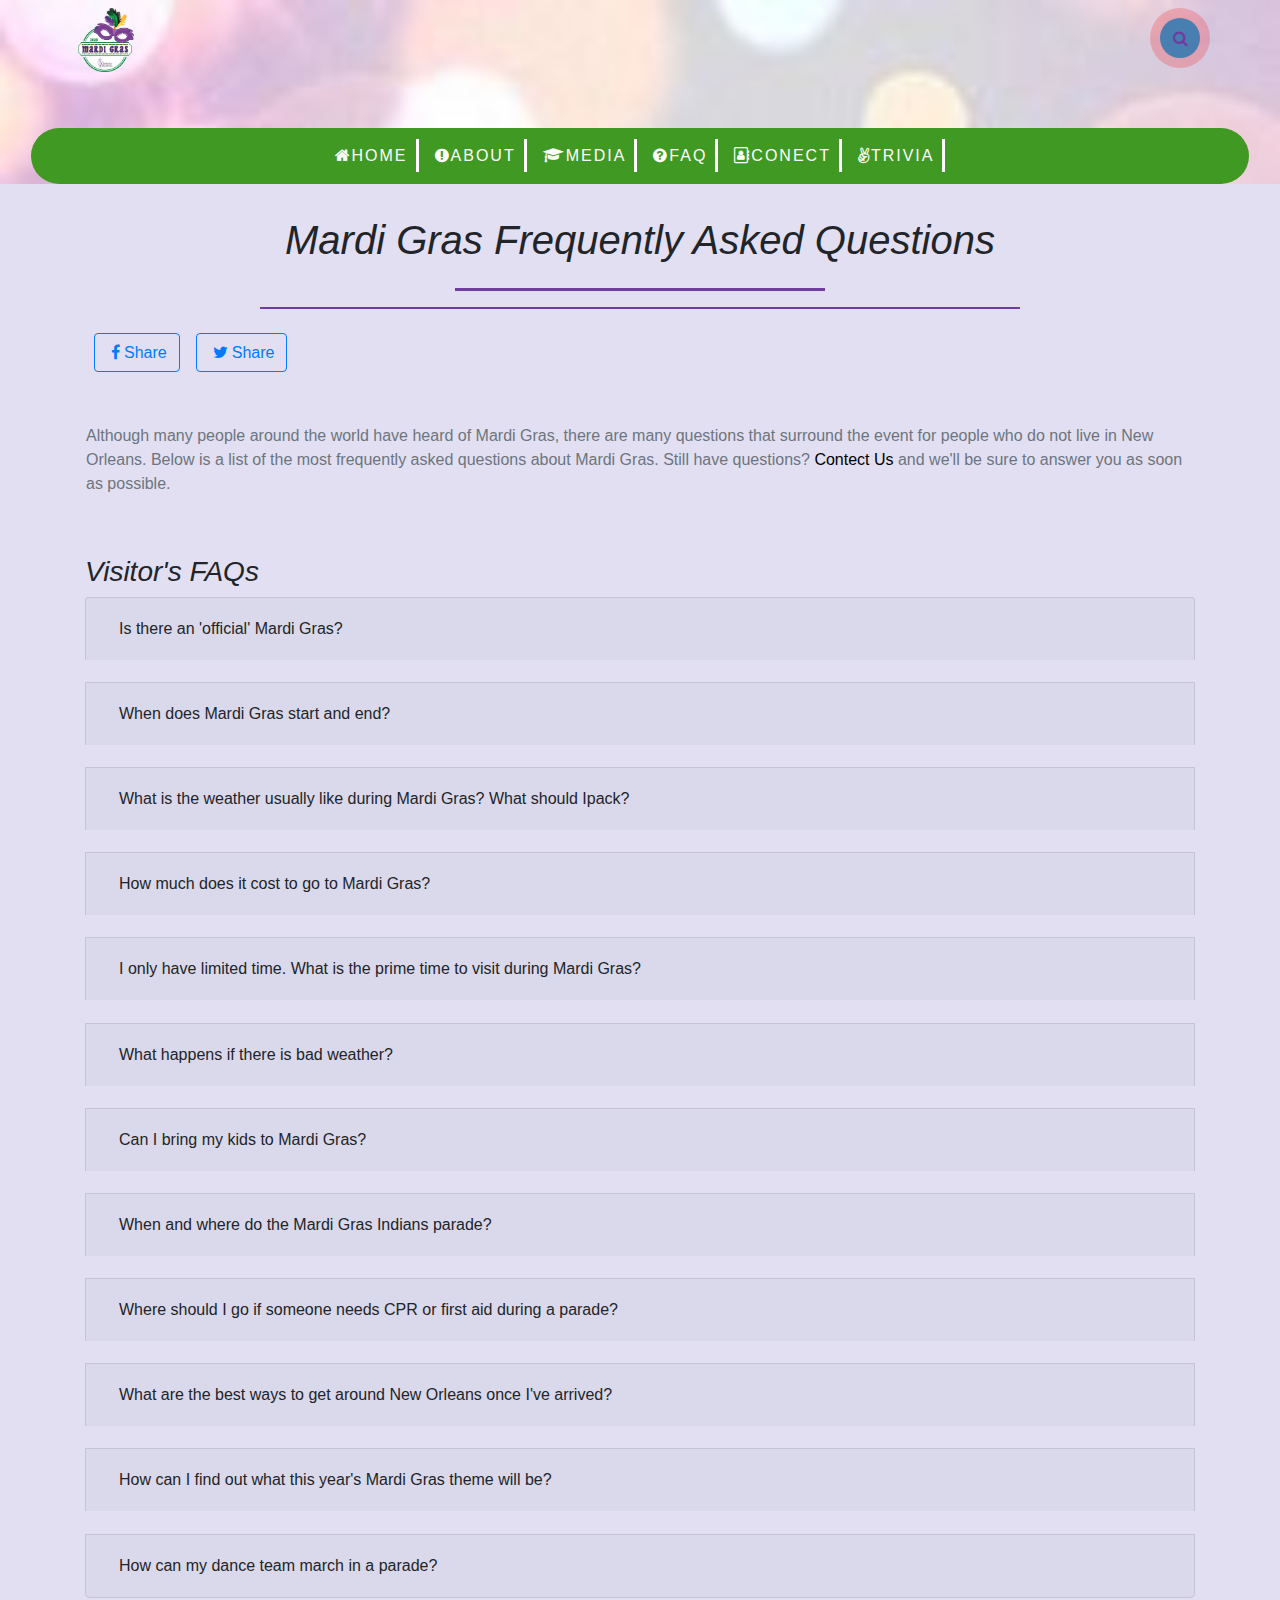
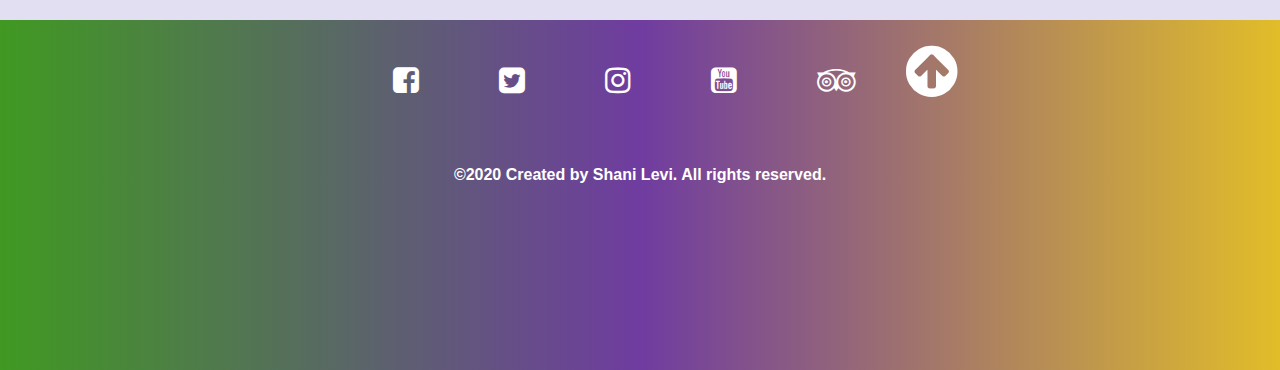
<file: fqa.html>
<!DOCTYPE html>
<html lang="en">

<head>
    <meta charset="UTF-8" >
    <meta name="viewport" content="width=device-width, initial-scale=1.0">
    <link rel="stylesheet" href="https://stackpath.bootstrapcdn.com/bootstrap/4.5.2/css/bootstrap.min.css"
        integrity="sha384-JcKb8q3iqJ61gNV9KGb8thSsNjpSL0n8PARn9HuZOnIxN0hoP+VmmDGMN5t9UJ0Z" crossorigin="anonymous">
    <link rel="stylesheet" href="https://cdnjs.cloudflare.com/ajax/libs/font-awesome/4.7.0/css/font-awesome.min.css">
    <link href="https://unpkg.com/aos@2.3.1/dist/aos.css" rel="stylesheet">
    <link rel="stylesheet" href="style.css">
    <title>Fqa</title>
    <script type="module" src="js/accordion/appAccordion.js"></script>
</head>

<!-- test    -->
<body>
    <header class="container-fluid">
        <div class="container">
            <div class="row justify-content-between mb-lg-5 mb-md-3">
                <a href="index.html"><img src="/images/logo.jpg" height="80" alt="logo" class="p-2"></a>
                <!-- serach -->
                <form class="search-box my-2">
                    <input type="text" class="search-txt" placeholder="Search">
                    <a class="search-btn">
                        <i class="fa fa-search"></i>
                    </a>
                </form>
                <!-- end serach -->

                <!-- mobile nav -->
                <div id="nav_btn" class="menu d-lg-none d-md-none d-sm-block">
                    <span></span>
                    <span></span>
                    <span></span>
                </div>
            </div>
        </div>

        <!-- mobile nav -->
        <nav id="id_nav" class="mobile-nav">
            <ul id="id_ul" class="list-group row justify-content-center p-3">
                <li></li>
                <li style="padding: .75rem 1.25rem"><a href="index.html" class="p-2"> <span
                            class="nav_spen_start"></span>
                        home<span class="nav_spen_end"></span></a></li>
                <li style="padding: .75rem 1.25rem"><a href="about.html" class="p-2"><span
                            class="nav_spen_start"></span> about
                        <span class="nav_spen_end"></span></a></li>
                <li style="padding: .75rem 1.25rem"><a href="media.html" class="p-2"><span
                            class="nav_spen_start"></span>media<span class="nav_spen_end"></span></a></li>
                <li style="padding: .75rem 1.25rem"><a href="fqa.html" class="p-2"><span
                            class="nav_spen_start"></span>faq<span class="nav_spen_end"></span></a></li>
                <li style="padding: .75rem 1.25rem"><a href="contact.html" class="p-2"><span
                            class="nav_spen_start"></span>conect<span class="nav_spen_end"></span></a></li>
                <li style="padding: .75rem 1.25rem"><a href="trivia.html" class="p-2"><span
                            class="nav_spen_start"></span>trivia<span class="nav_spen_end"></span></a></li>
                <li></li>
                <section class="icon_nav row justify-content-center">
                    <li><a href="#"><i class="fa fa-facebook-square" aria-hidden="true"></i></a></li>
                    <li><a href="#"><i class="fa fa-twitter-square" aria-hidden="true"></i></a></li>
                    <li><a href="#"><i class="fa fa-instagram" aria-hidden="true"></i></a></li>
                    <li><a href="#"><i class="fa fa-youtube-square" aria-hidden="true"></i></a></li>
                    <li><a href="#"><i class="fa fa-tripadvisor" aria-hidden="true"></i></a></li>
                </section>
            </ul>
        </nav>

        <!-- nav -->
        <nav class="full_nav">
            <ul class="list-inline row justify-content-center p-3 mt-3 mx-3">
                <li></li>
                <li class="list-inline-item"><a href="index.html" class="p-2"><i class="fa fa-home"
                            aria-hidden="true"></i>home</a></li>
                <li class="list-inline-item"><a href="about.html" class="p-2"><i class="fa fa-exclamation-circle"
                            aria-hidden="true"></i>about</a></li>
                <li class="list-inline-item"><a href="media.html" class="p-2"><i class="fa fa-graduation-cap"
                            aria-hidden="true"></i>media</a></li>
                <li class="list-inline-item"><a href="fqa.html" class="p-2"><i class="fa fa-question-circle"
                            aria-hidden="true"></i>faq</a></li>
                <li class="list-inline-item"><a href="contact.html" class="p-2"><i class="fa fa-address-book-o"
                            aria-hidden="true"></i>conect</a></li>
                <li class="list-inline-item"><a href="trivia.html" class="p-2"><i class=" fa fa-angellist"
                            aria-hidden="true"></i>trivia</a></li>
                <li></li>
            </ul>
        </nav>
        <!--end  nav -->
    </header>

    <main class="container-fluid">
        <div class="container">
            <!-- main title -->
            <h1 class="row justify-content-center pt-3 text-center">Mardi Gras Frequently Asked Questions</h1>
            <div class="row p-3 justify-content-center">
                <div class="col-4" style="background-color: #6F3CA0; height: 3px;"> </div>
            </div>
            <div class="row justify-content-center">
                <div class="col-8" style="background-color: #6F3CA0; height: 2px;"> </div>
            </div>
            <!--end main title -->

            <!--shear butons-->
            <div class="row justify-content-sm-start justify-content-center p-3">
                <button type="button" class="btn btn-outline-primary m-2" data-share="facebook"> <i
                        class="fa fa-facebook p-1" aria-hidden="true"></i>Share</button>
                <button type="button" class="btn btn-outline-primary m-2" data-share="twitter"><i
                        class="fa fa-twitter p-1" aria-hidden="true"></i>Share</button>
            </div>
            <!--end shear butons-->

            <div class="row justify-content-sm-start justify-content-center p-3">
                <p class="text-muted">
                    Although many people around the world have heard of Mardi Gras, there are many questions that
                    surround the event for people who do not live in New Orleans. Below is a list of the most
                    frequently asked questions about Mardi Gras. Still have questions?
                    <a href="contact.html" style="color: #000000;">Contect Us </a>
                    and we'll be sure to answer you as soon as possible.
                </p>
            </div>

            <!--second title -->
            <h3 class="pt-3">Visitor's FAQs</h3>
            <!--end second title -->

            <!--accordion section from js class -->
            <div class="accordion" id="id_accordion">
            </div>
            <!--end accordion section from js class -->
        </div>
    </main>

    <footer class="container-fluid">
        <div class="container">
            <div class="row justify-content-center p-2">
                <ul>
                    <li><a href="#"><i class="fa fa-facebook-square" aria-hidden="true"></i></a></li>
                    <li><a href="#"><i class="fa fa-twitter-square" aria-hidden="true"></i></a></li>
                    <li><a href="#"><i class="fa fa-instagram" aria-hidden="true"></i></a></li>
                    <li><a href="#"><i class="fa fa-youtube-square" aria-hidden="true"></i></a></li>
                    <li><a href="#"><i class="fa fa-tripadvisor" aria-hidden="true"></i></a></li>
                </ul>
                <li class="up"><a href="fqa.html"><i class="fa fa-arrow-circle-up" aria-hidden="true"></i></a></li>
            </div>
            <p class="row justify-content-center p-4 text-center" style="color: #fff;">
                <strong>©2020 Created by Shani Levi. All rights reserved. </strong>
            </p>

            <div data-aos="zoom-in-down" data-aos-easing="ease-out-cubic" class=" row justify-content-center p-2">
                <a href="#"><img src="/images/footerImg1.webp" class="m-2" height="100"></a>
                <a href="#"><img src="/images/footerImg2.webp" class="m-2" height="100"></a>
                <a href="#"><img src="/images/footerImg3.webp" class="m-2" height="100"></a>
                <a href="#"><img src="/images/footerImg4.webp" class="m-2" height="100"></a>
            </div>
        </div>
    </footer>


    <!-- JS, Popper.js, and jQuery -->
    <script src="https://code.jquery.com/jquery-3.5.1.slim.min.js"
        integrity="sha384-DfXdz2htPH0lsSSs5nCTpuj/zy4C+OGpamoFVy38MVBnE+IbbVYUew+OrCXaRkfj"
        crossorigin="anonymous"></script>
    <script src="https://cdn.jsdelivr.net/npm/popper.js@1.16.1/dist/umd/popper.min.js"
        integrity="sha384-9/reFTGAW83EW2RDu2S0VKaIzap3H66lZH81PoYlFhbGU+6BZp6G7niu735Sk7lN"
        crossorigin="anonymous"></script>
    <script src="https://stackpath.bootstrapcdn.com/bootstrap/4.5.2/js/bootstrap.min.js"
        integrity="sha384-B4gt1jrGC7Jh4AgTPSdUtOBvfO8shuf57BaghqFfPlYxofvL8/KUEfYiJOMMV+rV"
        crossorigin="anonymous"></script>
</body>
<!-- aos-->
<script src="https://unpkg.com/aos@2.3.1/dist/aos.js"></script>
<script>
    AOS.init();
</script>

</html>
</file>
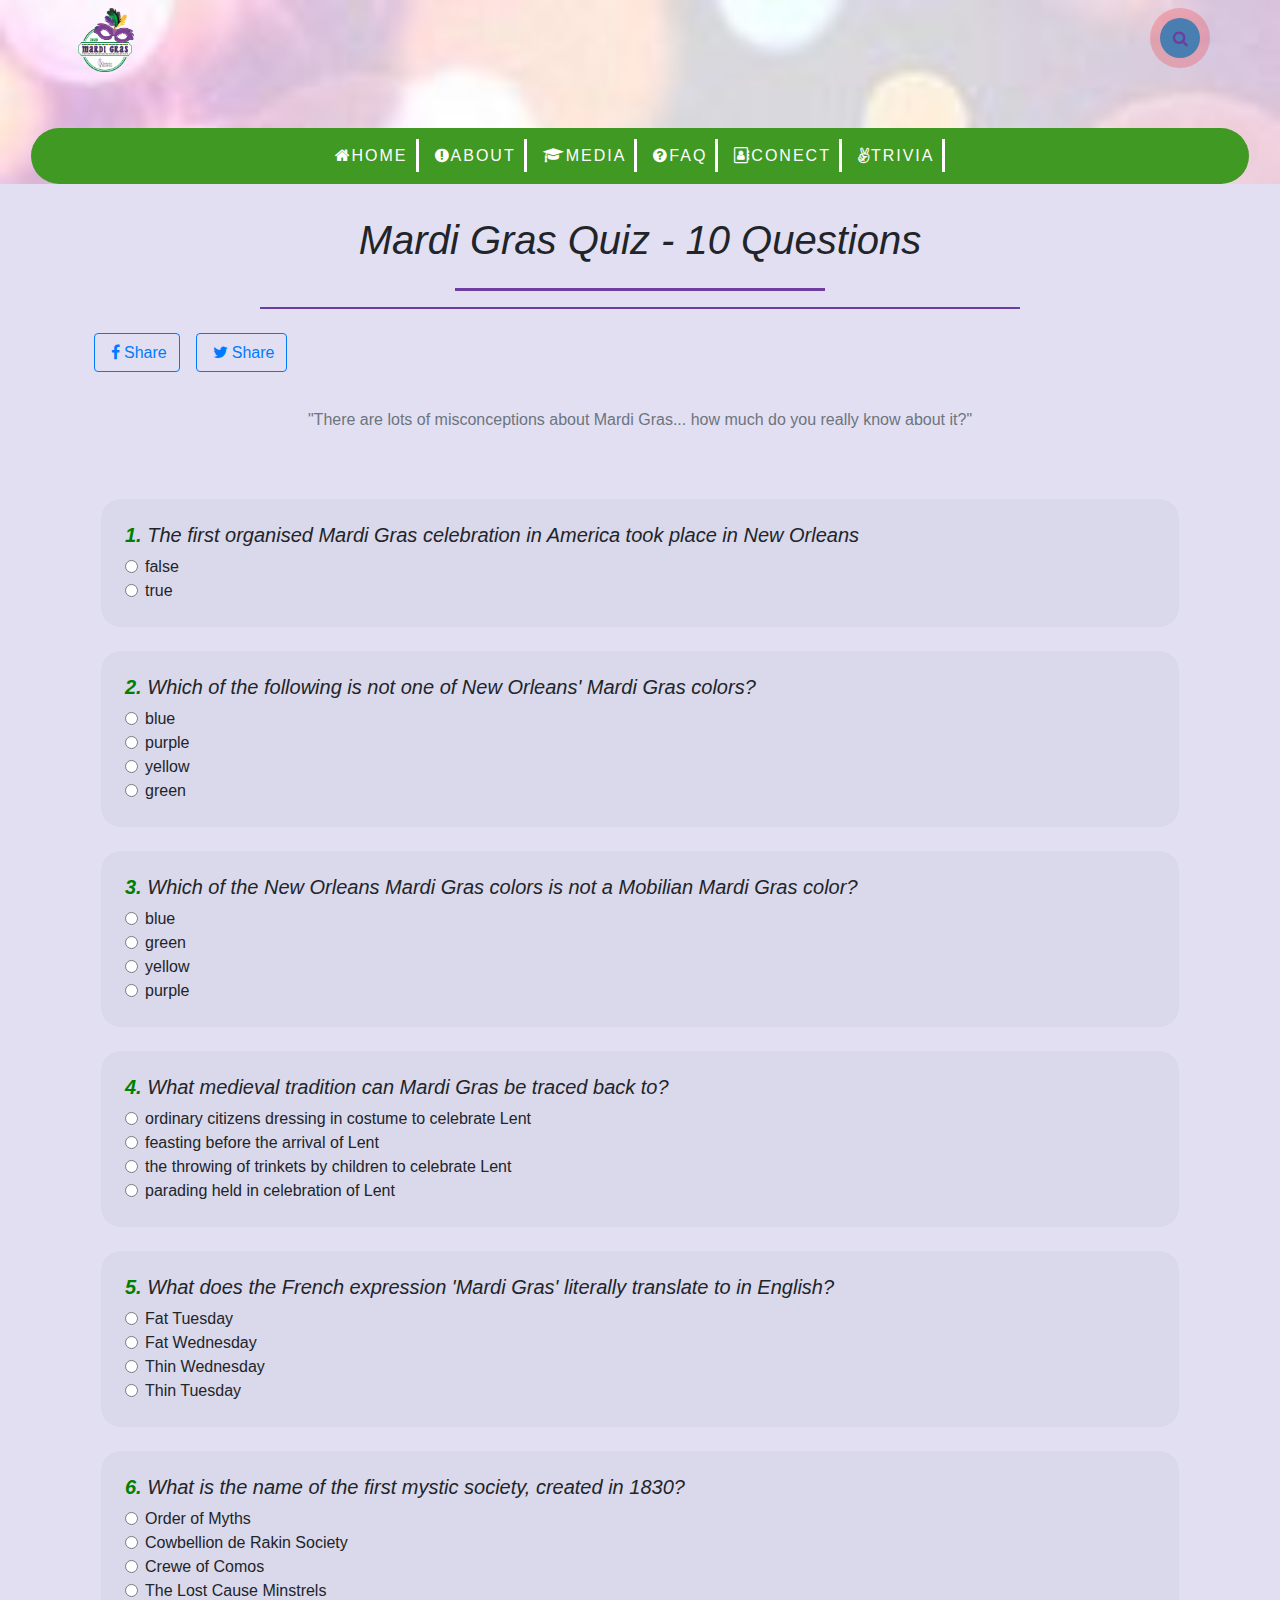
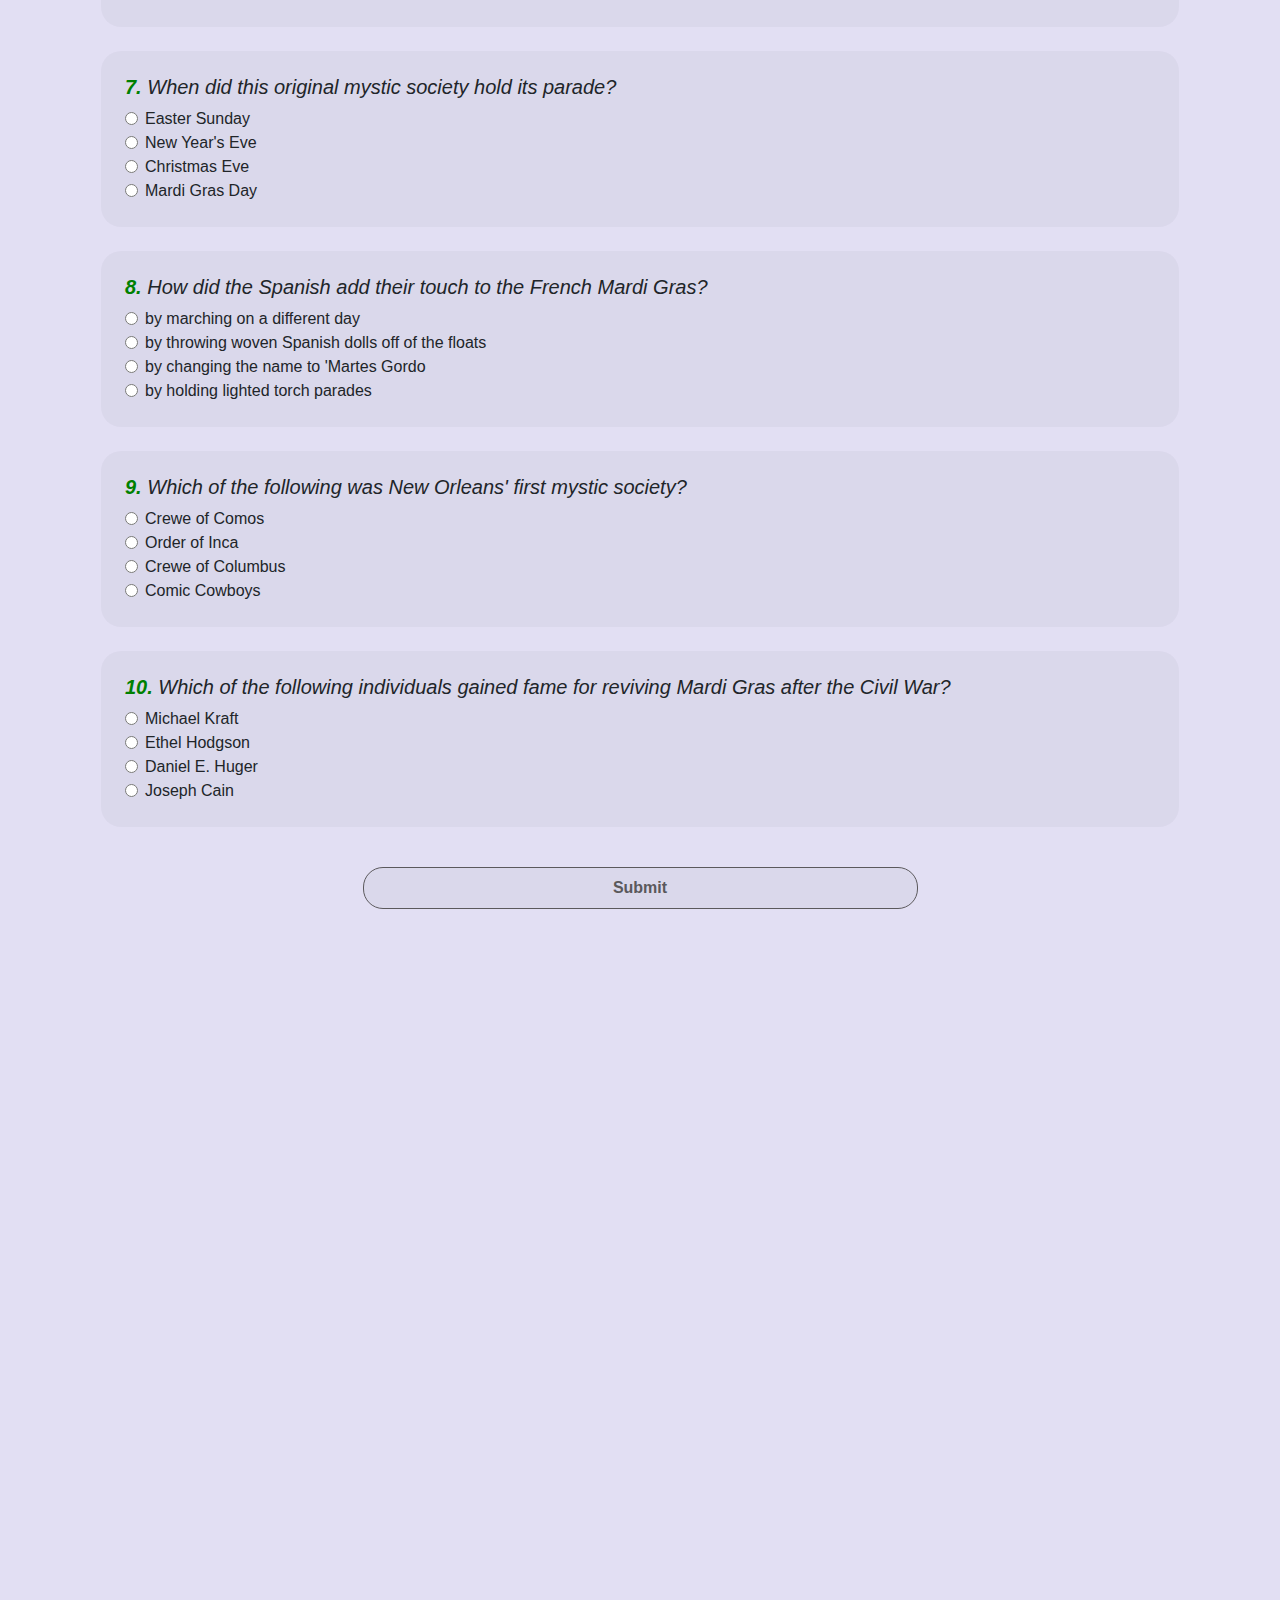
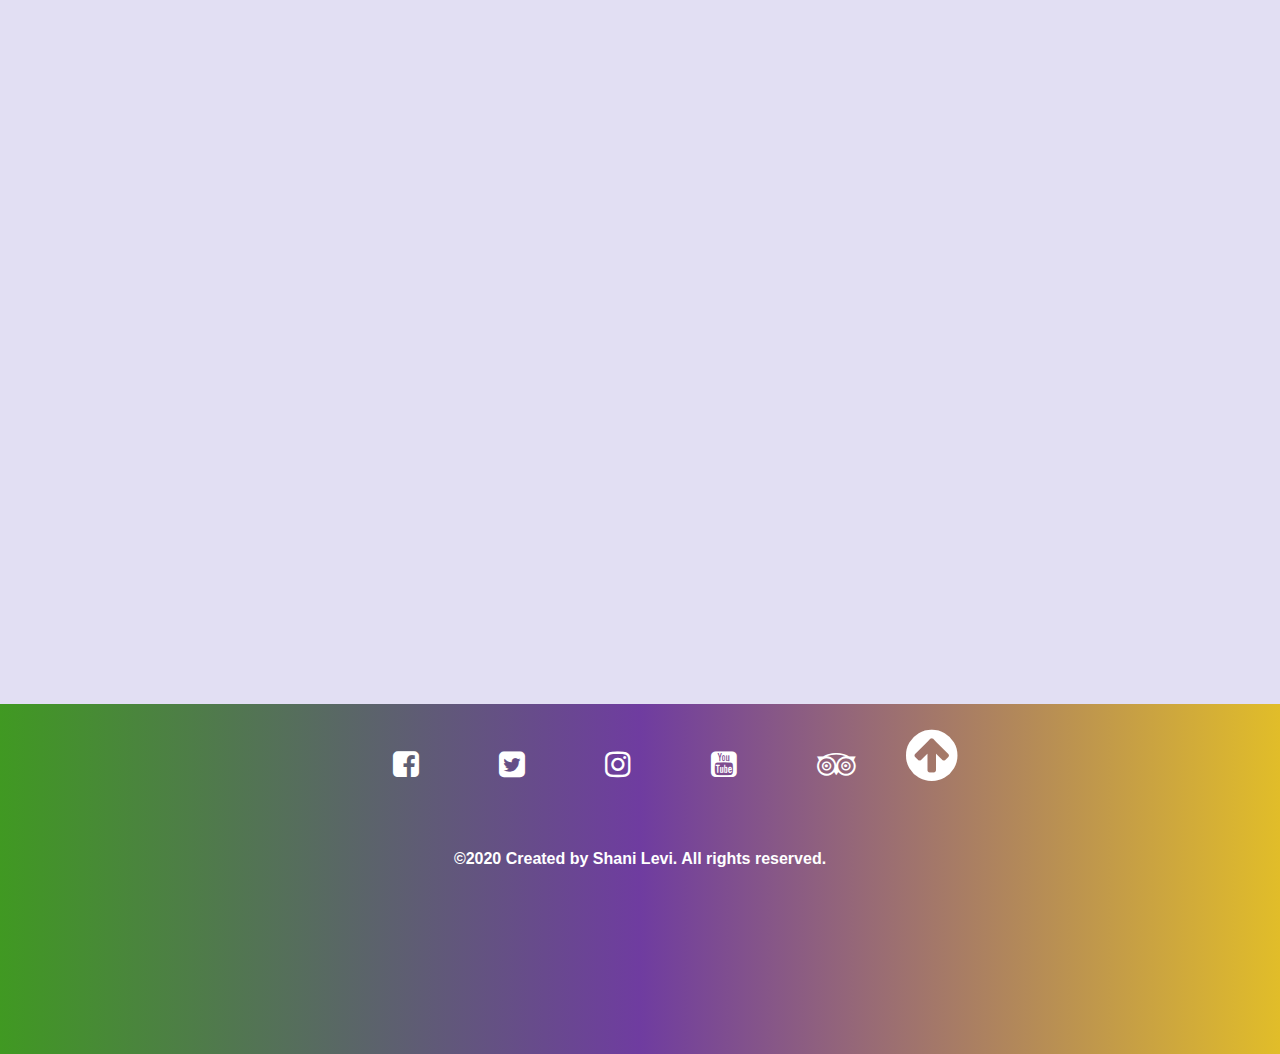
<file: trivia.html>
<!DOCTYPE html>
<html lang="en">

<head>
    <meta charset="UTF-8">
    <meta name="viewport" content="width=device-width, initial-scale=1.0">
    <link rel="stylesheet" href="https://stackpath.bootstrapcdn.com/bootstrap/4.5.2/css/bootstrap.min.css"
        integrity="sha384-JcKb8q3iqJ61gNV9KGb8thSsNjpSL0n8PARn9HuZOnIxN0hoP+VmmDGMN5t9UJ0Z" crossorigin="anonymous">
    <link rel="stylesheet" href="https://cdnjs.cloudflare.com/ajax/libs/font-awesome/4.7.0/css/font-awesome.min.css">
    <link href="https://unpkg.com/aos@2.3.1/dist/aos.css" rel="stylesheet">
    <link rel="stylesheet" href="style.css">
    <link rel="icon" href="favicon.ico" type="image/png" sizes="16x16">
    <title>Trivia</title>
    <script src="jquery-3.5.1.min.js"></script>
    <script src="lodash.min.js"></script>
    <script type="module" src="js/trivia/appTrivia.js"></script>
</head>

<body>

    <header class="container-fluid">
        <div class="container">
            <div class="row justify-content-between mb-lg-5 mb-md-3">
                <a href="index.html"><img src="/images/logo.jpg" height="80" alt="logo" class="p-2"></a>
                <!-- serach -->
                <form class="search-box my-2">
                    <input type="text" class="search-txt" placeholder="Search">
                    <a class="search-btn">
                        <i class="fa fa-search"></i>
                    </a>
                </form>
                <!-- end serach -->

                <!-- mobile nav -->
                <div id="nav_btn" class="menu d-lg-none d-md-none d-sm-block">
                    <span></span>
                    <span></span>
                    <span></span>
                </div>
            </div>
        </div>

        <!-- mobile nav -->
        <nav id="id_nav" class="mobile-nav">
            <ul id="id_ul" class="list-group row justify-content-center p-3">
                <li></li>
                <li style="padding: .75rem 1.25rem"><a href="index.html" class="p-2"> <span
                            class="nav_spen_start"></span>
                        home<span class="nav_spen_end"></span></a></li>
                <li style="padding: .75rem 1.25rem"><a href="about.html" class="p-2"><span
                            class="nav_spen_start"></span> about
                        <span class="nav_spen_end"></span></a></li>
                <li style="padding: .75rem 1.25rem"><a href="media.html" class="p-2"><span
                            class="nav_spen_start"></span>media<span class="nav_spen_end"></span></a></li>
                <li style="padding: .75rem 1.25rem"><a href="fqa.html" class="p-2"><span
                            class="nav_spen_start"></span>faq<span class="nav_spen_end"></span></a></li>
                <li style="padding: .75rem 1.25rem"><a href="contact.html" class="p-2"><span
                            class="nav_spen_start"></span>conect<span class="nav_spen_end"></span></a></li>
                <li style="padding: .75rem 1.25rem"><a href="trivia.html" class="p-2"><span
                            class="nav_spen_start"></span>trivia<span class="nav_spen_end"></span></a></li>
                <li></li>
                <section class="icon_nav row justify-content-center">
                    <li><a href="#"><i class="fa fa-facebook-square" aria-hidden="true"></i></a></li>
                    <li><a href="#"><i class="fa fa-twitter-square" aria-hidden="true"></i></a></li>
                    <li><a href="#"><i class="fa fa-instagram" aria-hidden="true"></i></a></li>
                    <li><a href="#"><i class="fa fa-youtube-square" aria-hidden="true"></i></a></li>
                    <li><a href="#"><i class="fa fa-tripadvisor" aria-hidden="true"></i></a></li>
                </section>
            </ul>
        </nav>

        <!-- nav -->
        <nav class="full_nav">
            <ul class="list-inline row justify-content-center p-3 mt-3 mx-3">
                <li></li>
                <li class="list-inline-item"><a href="index.html" class="p-2"><i class="fa fa-home"
                            aria-hidden="true"></i>home</a></li>
                <li class="list-inline-item"><a href="about.html" class="p-2"><i class="fa fa-exclamation-circle"
                            aria-hidden="true"></i>about</a></li>
                <li class="list-inline-item"><a href="media.html" class="p-2"><i class="fa fa-graduation-cap"
                            aria-hidden="true"></i>media</a></li>
                <li class="list-inline-item"><a href="fqa.html" class="p-2"><i class="fa fa-question-circle"
                            aria-hidden="true"></i>faq</a></li>
                <li class="list-inline-item"><a href="contact.html" class="p-2"><i class="fa fa-address-book-o"
                            aria-hidden="true"></i>conect</a></li>
                <li class="list-inline-item"><a href="trivia.html" class="p-2"><i class=" fa fa-angellist"
                            aria-hidden="true"></i>trivia</a></li>
                <li></li>
            </ul>
        </nav>
        <!--end  nav -->
    </header>

    <main class="container-fluid">
        <div class="container">
            <!-- main title -->
            <h1 class="row justify-content-center pt-3 text-center">Mardi Gras Quiz - 10 Questions</h1>
            <div class="row p-3 justify-content-center">
                <div class="col-4" style="background-color: #6F3CA0; height: 3px;"> </div>
            </div>
            <div class="row justify-content-center">
                <div class="col-8" style="background-color: #6F3CA0; height: 2px;"> </div>
            </div>
            <!--end main title -->

            <!--shear butons-->
            <div class="row justify-content-sm-start justify-content-center p-3">
                <button type="button" class="btn btn-outline-primary m-2" data-share="facebook"> <i
                        class="fa fa-facebook p-1" aria-hidden="true"></i>Share</button>
                <button type="button" class="btn btn-outline-primary m-2" data-share="twitter"><i
                        class="fa fa-twitter p-1" aria-hidden="true"></i>Share</button>
            </div>
            <!-- end shear butons-->

            <p class="text-muted text-center">
                "There are lots of misconceptions about Mardi Gras... how much do you really know about it?"
            </p>

            <!--trivia section from js class-->
            <div id="id_trivia" class="col justify-content-center p-3 mt-4">
            </div>
            <!--end trivia section from js class-->

            <!--score section-->
            <div class="show_score">
                <h2 class="d-flex justify-content-center py-5"><strong id="id_amount">0</strong></h2>
                <h2 class="d-flex justify-content-center">Your Score : <strong id="id_score">0</strong></h2>
            </div>
            <!--end score section-->

            <!--submit button-->
            <div class="d-flex justify-content-center">
                <button id="id_submitTrivia" class="d-flex justify-content-center p-2 m-4 w-50"
                    value="submit"><strong>Submit</strong></button>
            </div>
            <!--end submit button-->

            <!--box section-->
            <div data-aos="fade-right" class="row justify-content-center my-4">
                <div class="col-8 p-3 about_down text-center">
                    <button type="button" class="btn btn-danger btn-lg btn-block my-3">JOIN OUR NEWSLETTER</button>
                    <h3>Weather New Orleans</h3>
                    <div class="container-fraim">
                        <iframe class="responsive-iframe"
                            src="https://www.meteoblue.com/en/weather/widget/daily/new-orleans_united-states-of-america_4335045?geoloc=fixed&days=4&tempunit=FAHRENHEIT&windunit=KILOMETER_PER_HOUR&precipunit=INCH&coloured=monochrome&pictoicon=0&pictoicon=1&maxtemperature=0&maxtemperature=1&mintemperature=0&mintemperature=1&windspeed=0&windspeed=1&windgust=0&winddirection=0&winddirection=1&uv=0&humidity=0&precipitation=0&precipitation=1&precipitationprobability=0&precipitationprobability=1&spot=0&pressure=0&layout=light"></iframe>
                    </div>
                </div>
            </div>

            <div data-aos="fade-up-right" class="row justify-content-center my-4">
                <div class="col-8  p-3 about_down text-center">
                    <h3 lass="pt-4 text-center">News letter</h3>
                    <img src="images/w.png" style="max-height: 150px; max-width: 150px;">
                    <button type="button" class="btn btn-lg btn-block my-3"
                        style="background-color: #6F3CA0; color: #fff;"><strong>Click it</strong></button>
                </div>
            </div>

            <div data-aos="fade-up-right" class="row justify-content-center my-4">
                <div class="col-8 text-center p-3 about_down">
                    <h3 class="pt-2">News letter</h3>
                    <div class="row">
                        <div class="col" style="background-color: #409922; height: 3px;"></div>
                        <div class="col" style="background-color: #6F3CA0"> </div>
                        <div class="col" style="background-color: #e1bd29;"> </div>
                    </div>
                    <h3 class="pt-2">News letter</h3>
                    <p class="pt-2">Although many people around the world have heard of Mardi Gras, there are many
                        questions that surround the event ..</p>
                    <button type="button" class="btn btn-danger btn-lg btn-block my-3">Click it</button>
                </div>
            </div>
            <!-- end box section-->
        </div>
    </main>

    <footer class="container-fluid">
        <div class="container">
            <div class="row justify-content-center p-2">
                <ul>
                    <li><a href="#"><i class="fa fa-facebook-square" aria-hidden="true"></i></a></li>
                    <li><a href="#"><i class="fa fa-twitter-square" aria-hidden="true"></i></a></li>
                    <li><a href="#"><i class="fa fa-instagram" aria-hidden="true"></i></a></li>
                    <li><a href="#"><i class="fa fa-youtube-square" aria-hidden="true"></i></a></li>
                    <li><a href="#"><i class="fa fa-tripadvisor" aria-hidden="true"></i></a></li>
                </ul>
                <li class="up"><a href="trivia.html"><i class="fa fa-arrow-circle-up" aria-hidden="true"></i></a></li>
            </div>
            <p class="row justify-content-center p-4 text-center" style="color: #fff;">
                <strong>©2020 Created by Shani Levi. All rights reserved. </strong>
            </p>

            <div data-aos="zoom-in-down" data-aos-easing="ease-out-cubic" class=" row justify-content-center p-2">
                <a href="#"><img src="/images/footerImg1.webp" class="m-2" height="100"></a>
                <a href="#"><img src="/images/footerImg2.webp" class="m-2" height="100"></a>
                <a href="#"><img src="/images/footerImg3.webp" class="m-2" height="100"></a>
                <a href="#"><img src="/images/footerImg4.webp" class="m-2" height="100"></a>
            </div>
        </div>
    </footer>


    <!-- JS, Popper.js, and jQuery -->
    <script src="https://code.jquery.com/jquery-3.5.1.slim.min.js"
        integrity="sha384-DfXdz2htPH0lsSSs5nCTpuj/zy4C+OGpamoFVy38MVBnE+IbbVYUew+OrCXaRkfj"
        crossorigin="anonymous"></script>
    <script src="https://cdn.jsdelivr.net/npm/popper.js@1.16.1/dist/umd/popper.min.js"
        integrity="sha384-9/reFTGAW83EW2RDu2S0VKaIzap3H66lZH81PoYlFhbGU+6BZp6G7niu735Sk7lN"
        crossorigin="anonymous"></script>
    <script src="https://stackpath.bootstrapcdn.com/bootstrap/4.5.2/js/bootstrap.min.js"
        integrity="sha384-B4gt1jrGC7Jh4AgTPSdUtOBvfO8shuf57BaghqFfPlYxofvL8/KUEfYiJOMMV+rV"
        crossorigin="anonymous"></script>
</body>

<!-- aos-->
<script src="https://unpkg.com/aos@2.3.1/dist/aos.js"></script>
<script>
    AOS.init();
</script>

</html>
</file>
<file: style.css>
body{
    background-color: #E2DFF3;
}
h1,h2,h3,h4,h5{
    font-style: oblique;
}

header{
    background-image: url(./images/nav.jpg);
    background-size: cover;
    background-position: center top;
}

header .search-box{
	background:rgba(255, 0, 0, 0.2);
    border-radius: 50px;
    height: 60px;
	padding: 10px;
}

header .search-box:hover .search-txt{
	width: 200px;
	padding: 0 6px;
}

header .search-box:hover .search-btn{
	background: #4d7397;
}


header .search-btn{
	color:#6F3CA0;
	float: right;
	width: 40px;
	height: 40px;
	border-radius: 50%;
	background: #487eb0;
	display: flex;
	justify-content: center;
	align-items: center;
}

header .search-txt{
	border:none;
	outline: none;
	background: none;
	padding: 0;
	color:#fff;
	line-height: 40px;
	width: 0;
	transition: width 400ms;

}

header img:hover {
    animation: shake 0.5s;
    animation-iteration-count: infinite;
}
@keyframes shake {
    0% { transform: translate(1px, 1px) rotate(0deg); }
    10% { transform: translate(-1px, -2px) rotate(-1deg); }
    20% { transform: translate(-3px, 0px) rotate(1deg); }
    30% { transform: translate(3px, 2px) rotate(0deg); }
    40% { transform: translate(1px, -1px) rotate(1deg); }
    50% { transform: translate(-1px, 2px) rotate(-1deg); }
    60% { transform: translate(-3px, 1px) rotate(0deg); }
    70% { transform: translate(3px, 1px) rotate(-1deg); }
    80% { transform: translate(-1px, -1px) rotate(1deg); }
    90% { transform: translate(1px, 2px) rotate(0deg); }
    100% { transform: translate(1px, -2px) rotate(-1deg); }
}


nav a{
    color: #fff;
    text-transform: uppercase;
    letter-spacing: 2px;
    border-right: solid;
}

nav li a:nth-last-of-type(6){
    border-right: none;
}

header a:hover{
    color: #fff ;
    text-decoration:none;
}

header li {
    list-style:none;
}

header nav ul {
    background-color: #409922;
    border-radius: 50px;
}

header nav ul li i {
    display:block;
    color:#fff;
    font-size:10px;
    transition:0.5s;  
}

header nav ul li:hover i {
    color: #fff;
    transform:rotate(360deg);
}

.mobile-nav li{
    text-align: center;
}

.mobile-nav{
    filter: grayscale(50%);
    background-color: initial;
}

p{
    margin: 12px 0 27px 0;
}
.box{
    width:100%;
    min-height: 200px;
    background:grey;
    background-size: cover;
    background-position:  center;
    display: flex;
    justify-content: center;
    color: #fff;
}
.box .boxInfo{
    bottom: 0;
    padding: 60px;
    padding-top: 30%;
}

.menu span{background-color:#FFF;border-radius:2px;box-shadow:1px 1px 1px #000!important;}
.menu{margin:20px;cursor:pointer;}
.menu{width:35px;height:30px; position:relative;}
.menu span{position:absolute;transition:.3s cubic-bezier(.8,.5,.2,1.4);}
.menu span:nth-child(1){width:100%;height:4px;display:block;top:0;left:0;}
.menu span:nth-child(2){width:100%;height:4px;display:block;top:13px;left:0;}
.menu span:nth-child(3){width:100%;height:4px;display:block;bottom:0;left:0;}

.clickMenu span:nth-child(1){left:3px;top:12px;width:30px;transition:.3s cubic-bezier(.8,.5,.2,1.4);transform:rotate(90deg);transition-delay:150ms;}
.clickMenu span:nth-child(2){left:2px;top:20px;width:20px;transition:.3s cubic-bezier(.8,.5,.2,1.4);transform:rotate(45deg);transition-delay:50ms;}
.clickMenu span:nth-child(3){left:14px;top:20px;width:20px;transition:.3s cubic-bezier(.8,.5,.2,1.4);transform:rotate(-45deg);transition-delay:.1s;}

.mobile-nav span{background-color:#6F3CA0;border-radius:2px;width:0px;height:3px;position: absolute; margin-top: 10px;}
.nav_spen_start{margin-left: -73px;}
.nav_spen_end{margin-left: 8px;}
header .mobile-nav li:hover .nav_spen_start{
    width:60px;
    transition:  width 1s;
}
header .mobile-nav li:hover .nav_spen_end{
    width:60px;
    transition: width 1s;
}
header .mobile-nav li:hover a{
    color: #6F3CA0;
}

.card-img-top{
    margin-top: -25px;
    border: solid rgb(98, 48, 145);
    border-radius: 5%;
    width: 77%;
    margin-left: 12%;
}

.fqaCard{
    background-color: inherit;
    margin-bottom: 2%
}
.mainCard img:hover {
    -webkit-transform: scaleX(-1);
    transform: scaleX(-1);
}

.more_info{display: none;}

footer{
    background-image: linear-gradient(to right, #409922,  #6F3CA0, #e1bd29);
}

header .icon_nav li {
    list-style:none;
    float:left;
}
header .icon_nav li a {
    display:block;
    color:#6F3CA0;
    margin:0 10px;
    font-size:20px;
    transition:0.5s;  
    padding-left: 15px;
    padding-right: 15px;
    padding-top: 10px;
}

footer li {
    list-style:none;
    float:left;
}

footer ul li a {
    display:block;
    color:#fff;
    margin:0 10px;
    font-size:30px;
    transition:0.5s;  
    margin-left: 40px;
    margin-right: 40px;
    margin-top: 30px;
}

footer ul li:hover a {
    color: #fff;
    transform:rotate(360deg);
}

.up a{ 
    display:block;
    color:#fff;
    margin:0 10px;
    font-size:60px;
    transition:0.5s; 
}

footer .up:hover a {
    color: #409922;
    transform:rotateX(360deg);
}

.about_info img{
    float: left;
    margin: 0 1.5em 2em 0;  
    box-shadow: 0 13px 26px -10px rgba(0, 0, 0, .48);
}

.about_down{
    background-color: #fff;
    box-shadow: 0 0 30px 5px rgba(.48, .48, .48, .48);
}
.mobile-nav{
    display: none;
}

.gallery:hover{
    -ms-transform: rotate(10deg); 
    transform: rotate(10deg);
    transition: transform .5s;
}

#id_name{
    border-left: 3px solid #6F3CA0;
    border-bottom: 3px solid #F2CC0F;
}
#id_email{
    border-left: 3px solid salmon;
    border-bottom: 3px solid #8CBF3F;
}
#id_phone{
    border-left: 3px solid #999;
    border-bottom: 3px solid #9453a6;
}
#id_text_area{
    border-left: 3px solid salmon;
}
.sendBut{
    border-radius: .3rem;
    background-image: linear-gradient(to right, #409922,  #6F3CA0,salmon,#8CBF3F, #e1bd29);
}
.sendBut:hover{
    background-image: linear-gradient(to right, #e1bd29 ,#409922,  #6F3CA0,salmon,#8CBF3F,#409922,  #6F3CA0 );
    transform:  background-image 1.5s;
}

.show_score{display: none;}
#id_submitTrivia{
    border-radius: 20px; 
    background-color: inherit; 
    border: 1px solid #5b595c;
    color: #5b595c;
    background-color: rgba(0, 0, 0, 0.03);
}
#id_submitTrivia:hover{
    border: 1px solid #000000;
    color: #000000;
    box-shadow: 17px 8px 13px 4px rgba(0, .48,.48, .48);
    transition: box-shadow .5s;
}
.container-fraim{
    position: relative;
    width: 100%;
    overflow: hidden;
    padding-top: 80%; 
}
.responsive-iframe {
    position: absolute;
    top: 0;
    left: 0;
    bottom: 0;
    right: 0;
    width: 100%;
    height: 100%;
    border: none;
}

@media screen and (min-width:768px){
    .mobile-nav{
        display: none !important;
    }
}

@media screen and (max-width:768px){
    .full_nav{
        display: none;
    }
    footer .row ul {
        display: none;
    }
    nav a{
        border-right: none;
    }
    .mainCard{
        border: solid rgb(98, 48, 145);
    }
    .imgCenter img{
        text-align: center;
    }
    .img_about{
        display: flex;
        justify-content: center;
    }
}

@media screen and (max-width:528px){
    header .search-box{
        display: none;
    }
}
</file>
<file: styleScss.css>
.container h3 {
  color: #6F3CA0;
}

.container .row .mainCard {
  background-color: inherit;
  -webkit-filter: grayscale(20%);
          filter: grayscale(20%);
  margin: 16px;
  background-color: rgba(0, 0, 0, 0.03);
  border-radius: 5%;
  margin-top: 10%;
}

footer .container .row {
  -webkit-box-pack: center;
      -ms-flex-pack: center;
          justify-content: center;
}
/*# sourceMappingURL=styleScss.css.map */
</file>
